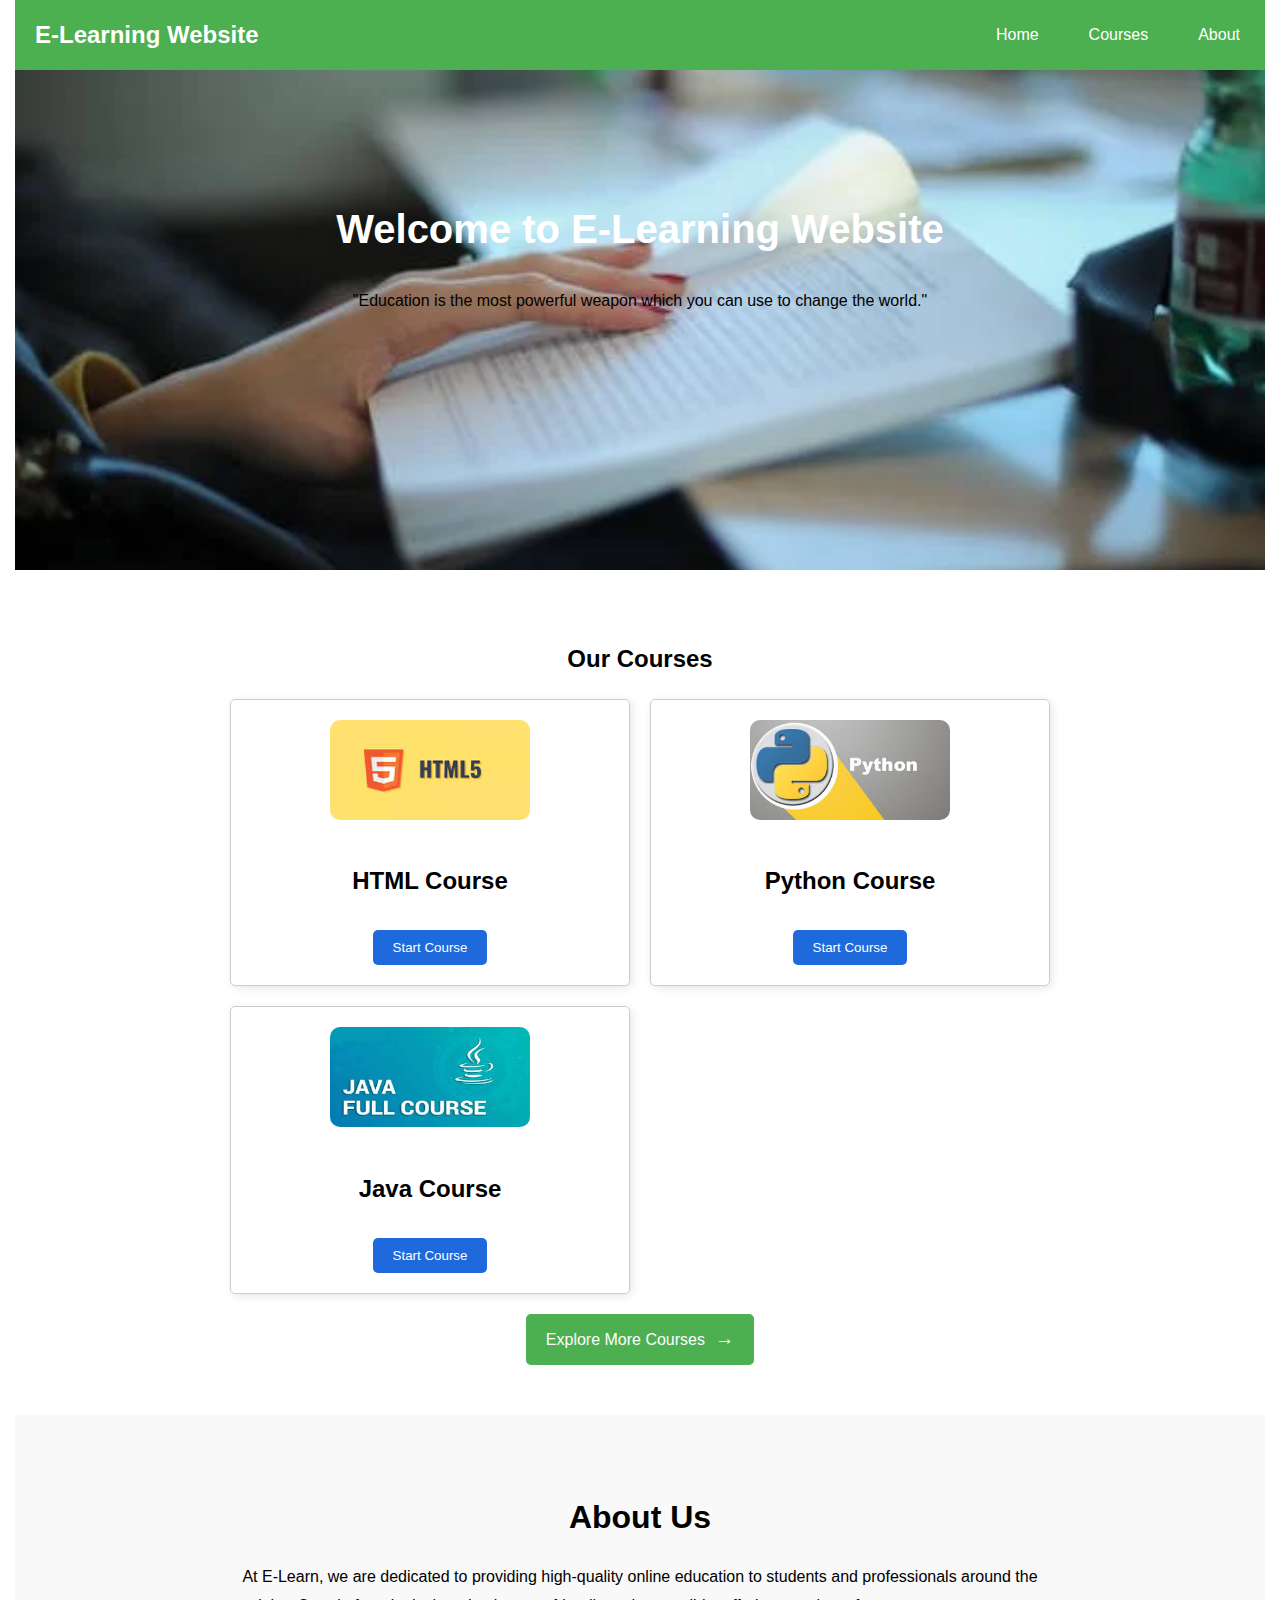
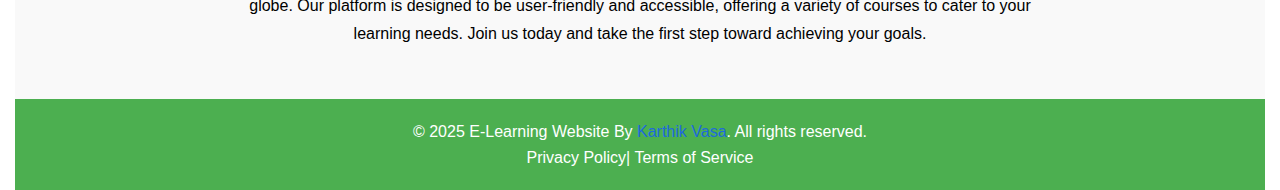
<file: index.html>
<!DOCTYPE html>
<html lang="en">
<head>
    <meta charset="UTF-8">
    <meta name="viewport" content="width=device-width, initial-scale=1.0">
    <title>E-Learning Website</title>
    <style>
        /* Your existing styles */
        body {
            font-family: Arial, sans-serif;
            margin: 0;
            padding: 0;
            line-height: 1.6;
        }

        .container {
            margin: 0 auto;
            padding: 0 15px;
        }

        nav {
            background-color: #4CAF50;
            color: white;
            padding: 1em 0;
            display: flex;
            justify-content: space-between;
            align-items: center;
            flex-wrap: wrap;
            position: relative;
        }

        nav .logo {
            margin-left: 20px;
            font-size: 1.5em;
            font-weight: bold;
        }

        nav ul {
            list-style: none;
            display: flex;
            margin: 0;
            padding: 0;
            flex-wrap: wrap;
        }

        nav ul li {
            margin: 0 15px;
            padding: 0 10px;
        }

        nav ul li a {
            color: white;
            text-decoration: none;
            font-size: 1em;
        }

        nav .hamburger {
            display: none;
            font-size: 2em;
            cursor: pointer;
            padding-right: 20px;
        }

        header {
            text-align: center;
            background: url("./Pictures/home-image.jpeg") no-repeat center center/cover;
            padding: 100px 20px;
            background-size: cover;
            height: 300px;
        }

        header h1 {
            font-size: 2.5em;
            color: white;
        }

        header p {
            font-size: 1em;
            margin-top: 10px;
            color: black;
        }

        section.courses {
            padding: 50px 20px;
            text-align: center;
        }

        .course img {
            width: 100%;
            max-width: 200px;
            height: auto;
            border-radius: 10px;
            margin-bottom: 15px;
        }

        .course button {
            background-color: rgb(30, 106, 220);
            color: white;
            border: none;
            padding: 10px 20px;
            border-radius: 5px;
            cursor: pointer;
            margin-top: 10px;
        }

        .course button:hover {
            background-color: #152b41;
        }

        section.courses .course-container {
            display: grid;
            grid-template-columns: repeat(auto-fit, minmax(250px, 400px));
            gap: 20px;
            margin-top: 20px;
            justify-content: center;
        }
        
        .course-container img{
            height: 100px;
        }

        section.courses .course {
            border: 1px solid #ccc;
            border-radius: 5px;
            padding: 20px;
            box-shadow: 2px 2px 10px rgba(0, 0, 0, 0.1);
        }

        section.courses .course h3 {
            margin: 0 0 10px;
        }

        section.courses .course p {
            margin: 0;
        }

        section.about {
            padding: 50px 20px;
            background-color: #f9f9f9;
            text-align: center;
        }

        section.about h2 {
            font-size: 2em;
            margin-bottom: 20px;
        }

        section.about p {
            font-size: 1em;
            max-width: 800px;
            margin: 0 auto;
            line-height: 1.8;
        }

        .explore-more {
            background-color: #4CAF50;
            color: white;
            border: none;
            padding: 10px 20px;
            border-radius: 5px;
            cursor: pointer;
            margin-top: 20px;
            display: inline-flex;
            align-items: center;
            justify-content: center;
            text-decoration: none;
        }

        .explore-more:hover {
            background-color: #357a38;
        }

        .explore-more .arrow {
            margin-left: 10px;
            font-size: 1.2em;
        }

        /* Footer Style */
        footer {
            background-color: #4CAF50;
            color: white;
            padding: 20px 0;
            text-align: center;
        }

        footer p {
            margin: 0;
            font-size: 1em;
        }

        footer a {
            color: white;
            text-decoration: none;
        }

        footer a:hover {
            text-decoration: underline;
        }

        /* Responsive Design */
        @media (max-width: 768px) {
            header {
                padding: 50px 20px;
                height: auto;
            }
            header h1 {
                font-size: 2em;
            }
            header p {
                font-size: 0.9em;
            }
            nav ul {
                flex-direction: column;
                align-items: flex-start;
                display: none;
                width: 100%;
            }
            nav ul li {
                margin: 5px 0;
                width: 100%;
                text-align: left;
            }
            nav .hamburger {
                display: block;
            }
            nav.active ul {
                display: flex;
            }
        }

        @media (max-width: 480px) {
            nav .logo {
                font-size: 1.2em;
            }
            .explore-more {
                font-size: 0.9em;
                padding: 8px 15px;
            }
        }

    </style>
</head>
<body>
    <div class="container">
        <nav>
            <div class="logo">E-Learning Website</div>
            <div class="hamburger" onclick="toggleMenu()">
                &#9776;
            </div>
            <ul class="nav-links">
                <li><a href="#">Home</a></li>
                <li><a href="#courses">Courses</a></li>
                <li><a href="#about">About</a></li>
            </ul>
        </nav>
    
        <header>
            <h1>Welcome to E-Learning Website</h1>
            <p>"Education is the most powerful weapon which you can use to change the world."</p>
        </header>
    
        <section class="courses" id="courses">
            <h2>Our Courses</h2>
            <div class="course-container">
                <div class="course" data-category="html">
                    <img src="./Pictures/html-1.jpeg" alt="HTML">
                    <h2>HTML Course</h2>
                    <button onclick="openCourse('html')">Start Course</button>
                </div>
                <div class="course" data-category="python">
                    <img src="./Pictures/python.jpeg" alt="Python">
                    <h2>Python Course</h2>
                    <button onclick="openCourse('python')">Start Course</button>
                </div>
                <div class="course" data-category="java">
                    <img src="./Pictures/java.jpeg" alt="Java">
                    <h2>Java Course</h2>
                    <button onclick="openCourse('java')">Start Course</button>
                </div>
            </div>
            <a href="courses.html" class="explore-more">Explore More Courses <span class="arrow">&#8594;</span></a>
        </section>
    
        <section class="about" id="about">
            <h2>About Us</h2>
            <p>At E-Learn, we are dedicated to providing high-quality online education to students and professionals around the globe. Our platform is designed to be user-friendly and accessible, offering a variety of courses to cater to your learning needs. Join us today and take the first step toward achieving your goals.</p>
        </section>

        <!-- Footer Section -->
        <footer>
            <p>&copy; 2025 E-Learning Website By <span style="color:rgb(30, 106, 220)">Karthik Vasa</span>. All rights reserved.</p>
            <p>Privacy Policy| Terms of Service</p>
        </footer>
    </div>

    <script>
        function toggleMenu() {
            const nav = document.querySelector('nav');
            nav.classList.toggle('active');
        }
        function openCourse(courseName) {
            const coursePages = {
                html: 'html-course.html',
                python: 'python-course.html',
                java: 'java-course.html',
                'machine-learning': 'ml-course.html',
            };

            const coursePage = coursePages[courseName];
            if (coursePage) {
                window.location.href = coursePage;
            } else {
                alert('Course not found!');
            }
        }
    </script>
</body>
</html>
</file>
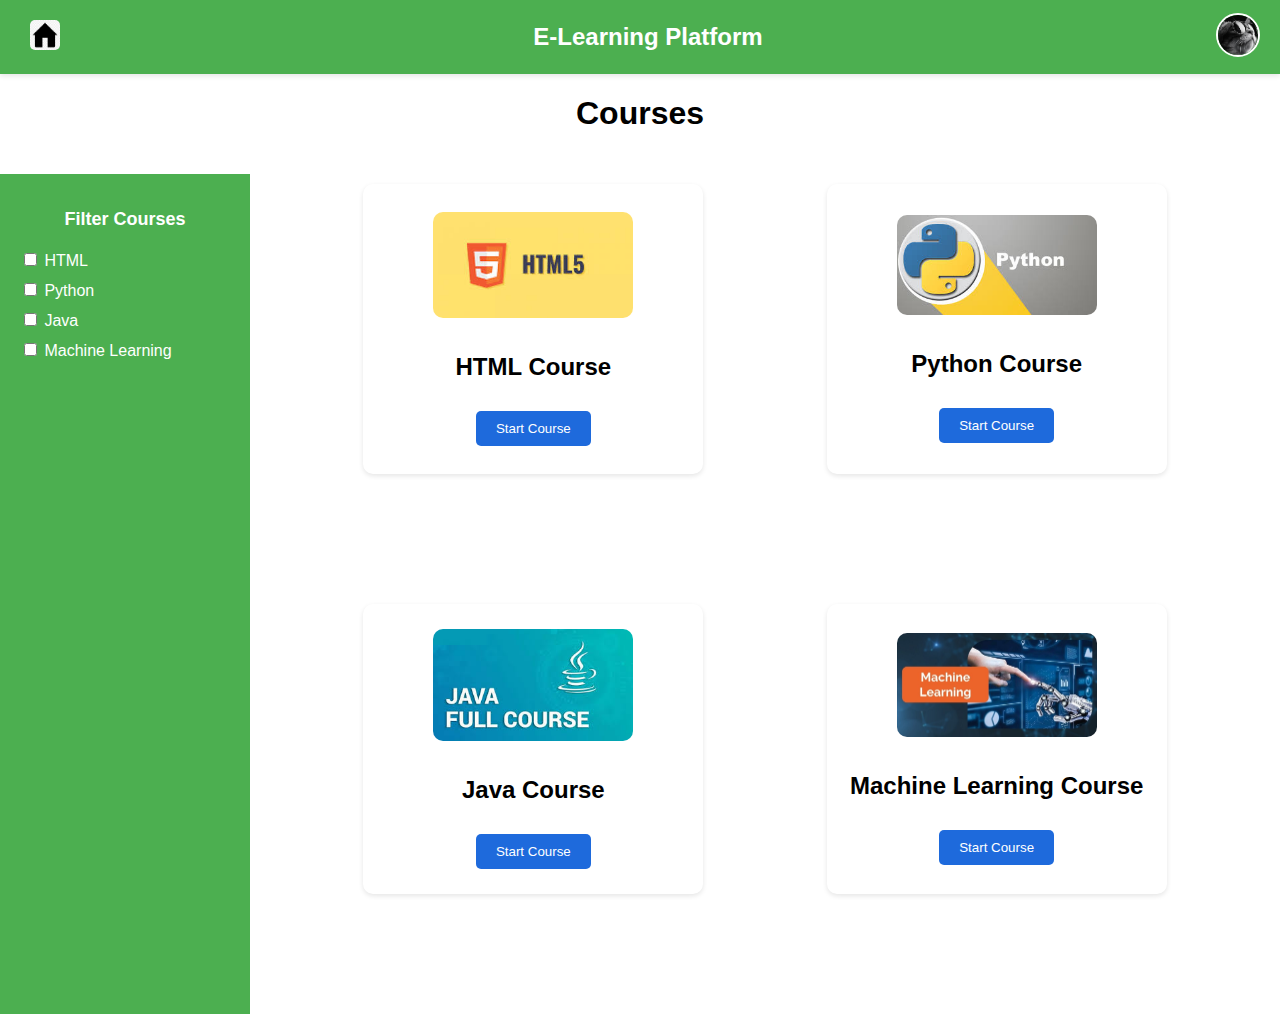
<file: courses.html>
<!DOCTYPE html>
<html lang="en">
<head>
    <meta charset="UTF-8">
    <meta name="viewport" content="width=device-width, initial-scale=1.0">
    <title>E-Learning Website</title>
    <style>
        body {
            font-family: Arial, sans-serif;
            background-color: white;
            margin: 0;
            padding: 0;
            color: black;
            display: flex;
            flex-direction: column;
        }

        .navbar {
            display: flex;
            justify-content: space-between;
            align-items: center;
            background-color:  #4CAF50;
            padding: 10px 20px;
            color: white;
            box-shadow: 0 2px 5px rgba(0, 0, 0, 0.1);
        }

        .navbar h1 {
            margin: 0;
            font-size: 1.5rem;
        }

        .home-icon {
            width: 30px;
            height: 30px;
            cursor: pointer;
            margin-right: 10px;
            border-radius: 30%;
            padding: 10px 10px;
        }


        .profile img {
            width: 40px;
            height: 40px;
            border-radius: 50%;
            border: 2px solid white;
        }

        .dropdown {
            position: absolute;
            top: 50px;
            right: 0;
            background-color: white;
            box-shadow: 0 2px 5px rgba(0, 0, 0, 0.2);
            border-radius: 8px;
            display: none;
            z-index: 10;
            width: 200px;
            color: black;
        }

        .dropdown.active {
            display: block;
        }

        .dropdown p {
            margin: 10px;
            padding: 5px 10px;
            border-bottom: 1px solid #f0f0f0;
        }

        .dropdown p:last-child {
            border-bottom: none;
        }

        .main-content {
            display: flex;
            flex: 1;
            margin-top: 20px;
        }

        .sidebar {
            width: 250px;
            background-color:  #4CAF50;
            color: white;
            padding: 20px;
            box-sizing: border-box;
            height: calc(100vh - 60px);
            position: sticky;
            top: 60px;
            overflow-y: auto;
        }

        .sidebar h2 {
            margin-bottom: 20px;
            font-size: 18px;
            text-align: center;
        }

        .sidebar label {
            display: block;
            margin-bottom: 10px;
            cursor: pointer;
        }

        .container {
            flex: 1;
            background-color: white;
            display: flex;
            flex-wrap: wrap;
            gap: 20px;
            justify-content: space-evenly;
            padding: 10px;
        }

        .card {
        width: 300px; /* Fixed width */
        height: 250px; /* Fixed height */
        background-color: white;
        border-radius: 10px;
        display: flex;
        flex-direction: column;
        justify-content: center;
        align-items: center;
        color: black;
        padding: 20px;
        text-align: center;
        box-shadow: 0 2px 5px rgba(0, 0, 0, 0.1);
        transition: transform 0.2s;
    }

    .card img {
        width: 80%; /* Scales within the card dimensions */
        max-width: 200px;
        height: auto;
        border-radius: 10px;
        margin-bottom: 15px;
    }

        .card button {
            background-color: rgb(30, 106, 220);
            color: white;
            border: none;
            padding: 10px 20px;
            border-radius: 5px;
            cursor: pointer;
            margin-top: 10px;
        }

        

        .card:hover {
            transform: scale(1.05);
            background-color: #152b41;
            color: white;
        }

        @media (max-width: 768px) {
            .main-content {
                flex-direction: column;
            }

            .sidebar {
                width: 100%;
                height: auto;
                position: relative;
                top: 0;
            }

            .container {
                justify-content: center;
            }

            .card {
                flex: 1 1 100%;
                max-width: 100%;
            }
        }
    </style>
</head>
<body>
    <!-- Navbar -->
    <div class="navbar">
        <div onclick="window.location.href='index.html'">
            <img class="home-icon" src="./Pictures/home.png" alt="Home Icon">
        </div>
        <h1>E-Learning Platform</h1>
        <div class="profile" onclick="toggleDropdown()">
            <img src="./Pictures/profile.jpeg" alt="Profile Picture">
            <div class="dropdown" id="profileDropdown">
                <p>Name: Naga Karthik</p>
                <p>Email: karthik12@gmail.com</p>
            </div>
        </div>
    </div>
    <div><h1 align="center">Courses</h1></div>
    <!-- Main Content -->
    <div class="main-content">
        <!-- Sidebar -->
        <div class="sidebar">
            <h2>Filter Courses</h2>
            <label><input type="checkbox" class="filter-checkbox" value="html"> HTML</label>
            <label><input type="checkbox" class="filter-checkbox" value="python"> Python</label>
            <label><input type="checkbox" class="filter-checkbox" value="java"> Java</label>
            <label><input type="checkbox" class="filter-checkbox" value="machine-learning"> Machine Learning</label>
        </div>
        
        <!-- Cards -->
        <div class="container">
            
            <div class="card" data-category="html">
                <img src="./Pictures/html-1.jpeg" alt="HTML">
                <h2>HTML Course</h2>
                <button onclick="openCourse('html')">Start Course</button>
            </div>
            <div class="card" data-category="python">
                <img src="./Pictures/python.jpeg" alt="Python">
                <h2>Python Course</h2>
                <button onclick="openCourse('python')">Start Course</button>
            </div>
            <div class="card" data-category="java">
                <img src="./Pictures/java.jpeg" alt="Java">
                <h2>Java Course</h2>
                <button onclick="openCourse('java')">Start Course</button>
            </div>
            <div class="card" data-category="machine-learning">
                <img src="./Pictures/MachineLearning.jpg" alt="Machine Learning">
                <h2>Machine Learning Course</h2>
                <button onclick="openCourse('machine-learning')">Start Course</button>
            </div>
        </div>
    </div>

    <script>
        function toggleDropdown() {
            const dropdown = document.getElementById('profileDropdown');
            dropdown.classList.toggle('active');
        }

        // Close dropdown when clicking outside
        window.onclick = function(event) {
            if (!event.target.matches('.profile img')) {
                const dropdown = document.getElementById('profileDropdown');
                if (dropdown.classList.contains('active')) {
                    dropdown.classList.remove('active');
                }
            }
        };

        // Open course page based on button click
        function openCourse(courseName) {
            const coursePages = {
                html: 'html-course.html',
                python: 'python-course.html',
                java: 'java-course.html',
                'machine-learning': 'ml-course.html',
            };

            const coursePage = coursePages[courseName];
            if (coursePage) {
                window.location.href = coursePage;
            } else {
                alert('Course not found!');
            }
        }

        // Filter courses based on checkboxes
        document.querySelectorAll('.filter-checkbox').forEach(checkbox => {
            checkbox.addEventListener('change', () => {
                const selectedCategories = Array.from(
                    document.querySelectorAll('.filter-checkbox:checked')
                ).map(cb => cb.value);

                document.querySelectorAll('.card').forEach(card => {
                    const category = card.getAttribute('data-category');
                    card.style.display = selectedCategories.length === 0 || selectedCategories.includes(category) ? 'block' : 'none';
                });
            });
        });
    </script>
</body>
</html>
</file>
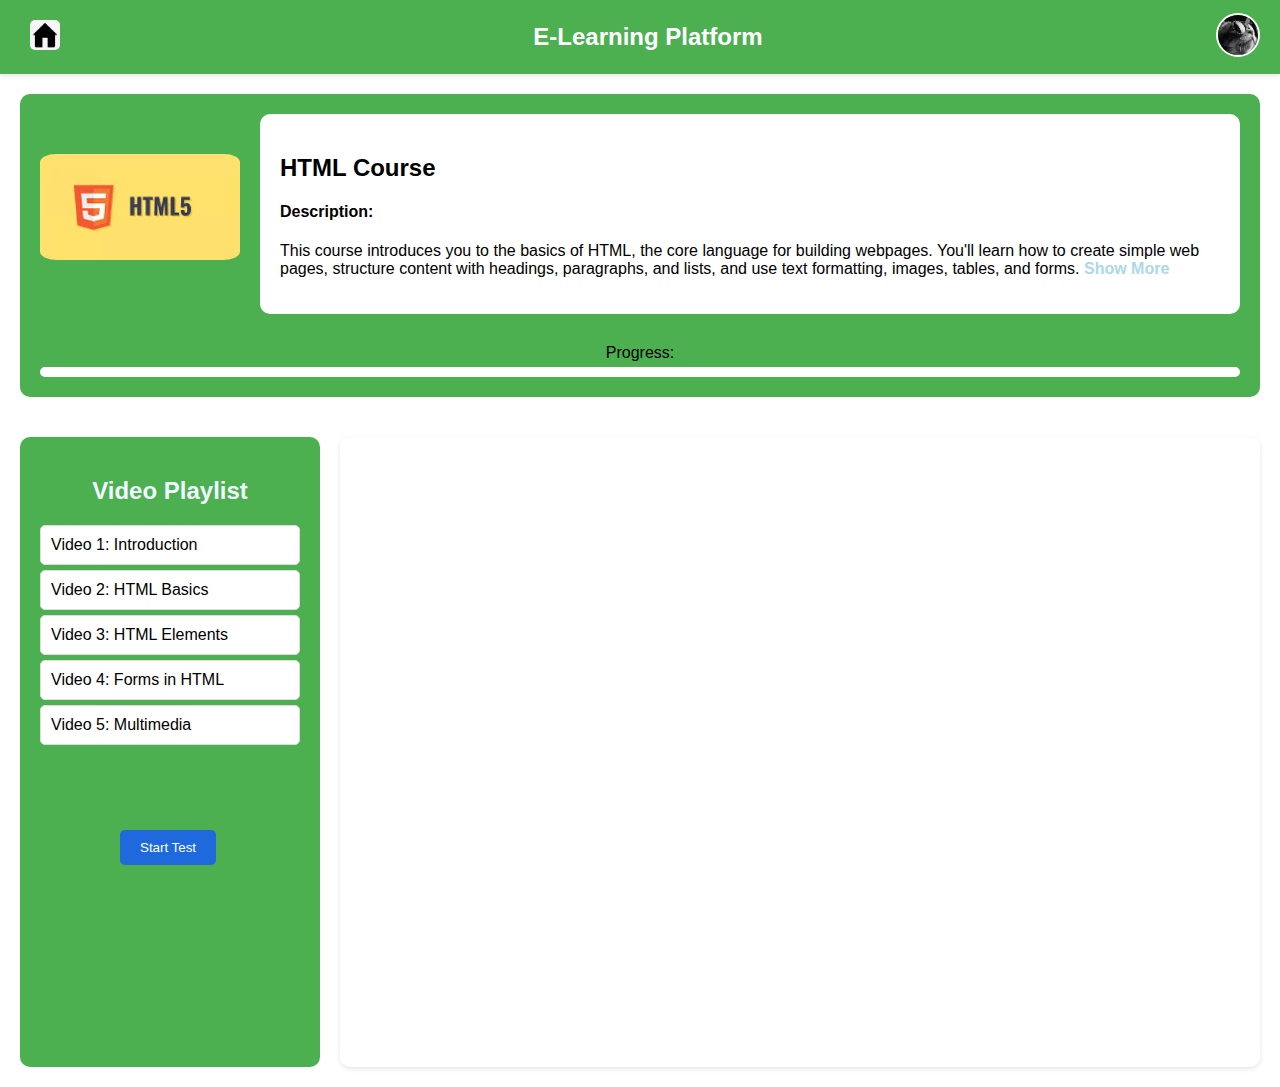
<file: html-course.html>
<!DOCTYPE html>
<html lang="en">
<head>
    <meta charset="UTF-8">
    <meta name="viewport" content="width=device-width, initial-scale=1.0">
    <title>HTML Course</title>
    <link rel="stylesheet" href="course-style.css">
</head>
<body>
    <!-- Navbar -->
    <div class="navbar">
        <div onclick="window.location.href='index.html'">
            <img class="home-icon" src="./Pictures/home.png" alt="Home Icon">
        </div>
        <h1>E-Learning Platform</h1>
        <div class="profile" onclick="toggleDropdown()">
            <img src="./Pictures/profile.jpeg" alt="Profile Picture">
            <div class="dropdown" id="profileDropdown">
                <p>Name: Naga Karthik</p>
                <p>Email: karthik12@gmail.com</p>
            </div>
        </div>
    </div>

    <!-- Header -->
    <div class="header">
        <img src="./Pictures/html-1.jpeg" alt="HTML">
        <div class="he-part">
            <h2>HTML Course</h2>
            <h4>Description:</h4>
            <p id="description">
                This course introduces you to the basics of HTML, the core language for building webpages. You'll learn how to create simple web pages, structure content with headings, paragraphs, and lists, and use text formatting, images, tables, and forms. 
                <span id="extra-text" style="display: none;">
                    The course also covers creating hyperlinks, embedding multimedia, and implementing basic responsive design for mobile-friendly websites. By the end, you'll have the skills to create well-structured, functional websites from scratch.
                </span>
                <span class="toggle-text" onclick="toggleText()">Show More</span>
            </p>
        </div>
        <div class="progress-container">
            <span>Progress:</span>
            <div class="progress-bar">
                <span id="progressBar"></span>
            </div>
        </div>
    </div>

    <!-- Main Content -->
    <div class="main-content">
        <!-- Sidebar -->
        <div class="sidebar">
            <h2>Video Playlist</h2>
            <div class="video-item" onclick="loadVideo('https://www.youtube.com/embed/it1rTvBcfRg?si=7tU5V0OHx6eIKpPs', 1)">
                Video 1: Introduction <span id="status1"></span>
            </div>
            <div class="video-item" onclick="loadVideo('https://www.youtube.com/embed/BzYMFd-lQL4?si=HV8C6Oa_J8szQo3B', 2)">
                Video 2: HTML Basics <span id="status2"></span>
            </div>
            <div class="video-item" onclick="loadVideo('https://www.youtube.com/embed/vIoO52MdZFE?si=4y19QarsNnSM9Zh4', 3)">
                Video 3: HTML Elements <span id="status3"></span>
            </div>
            <div class="video-item" onclick="loadVideo('https://www.youtube.com/embed/VLeERv_dR6Q?si=x1fNEVEtrlCSlzgn', 4)">
                Video 4: Forms in HTML <span id="status4"></span>
            </div>
            <div class="video-item" onclick="loadVideo('https://www.youtube.com/embed/tX1h0K_SBTI?si=u26gEdzxoGy3TJdr', 5)">
                Video 5: Multimedia <span id="status5"></span>
            </div>
            <button onclick="window.open('html-test.html', '_blank')">Start Test</button>
        </div>

        <!-- Video Player -->
        <div class="content">
            <iframe id="videoPlayer" src="https://www.youtube.com/embed/it1rTvBcfRg?si=7tU5V0OHx6eIKpPs" allowfullscreen></iframe>
        </div>
    </div>

    <script src="course-script.js"></script>
    
    
    
    
</body>
</html>
</file>
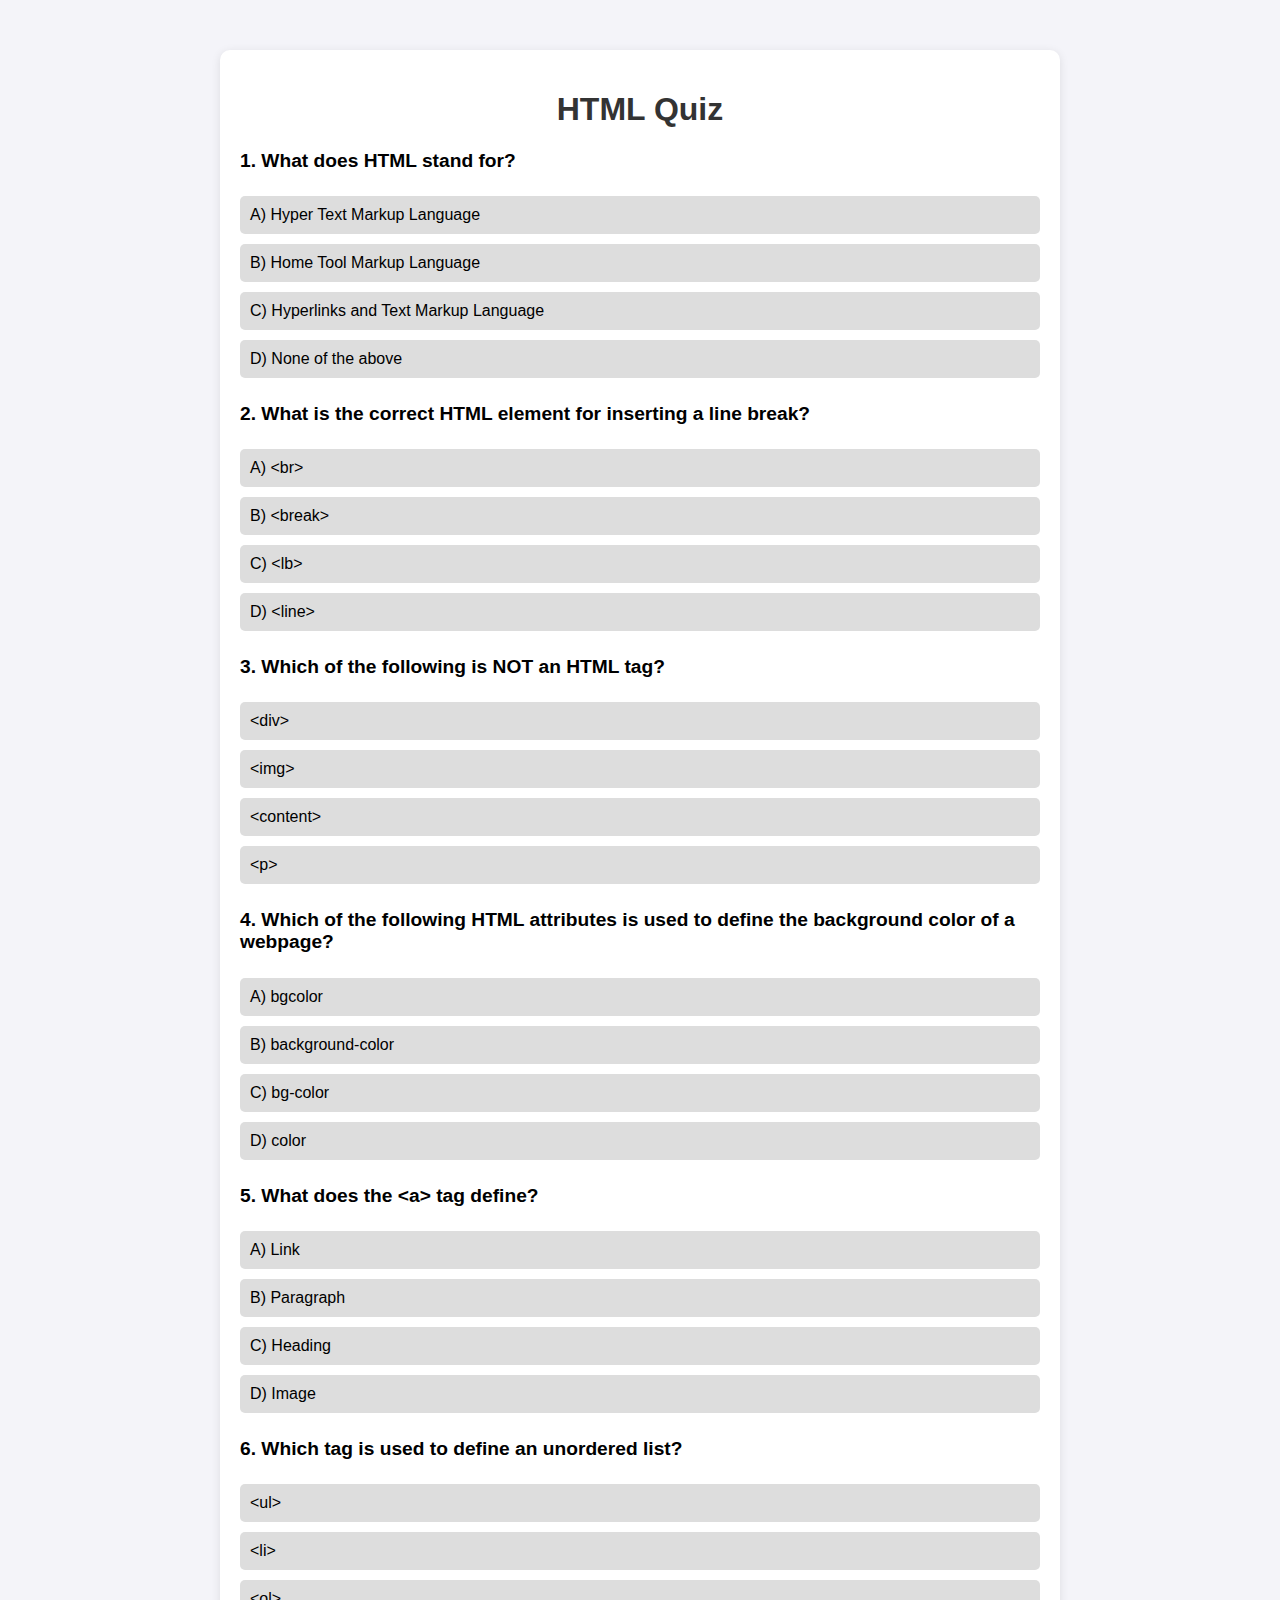
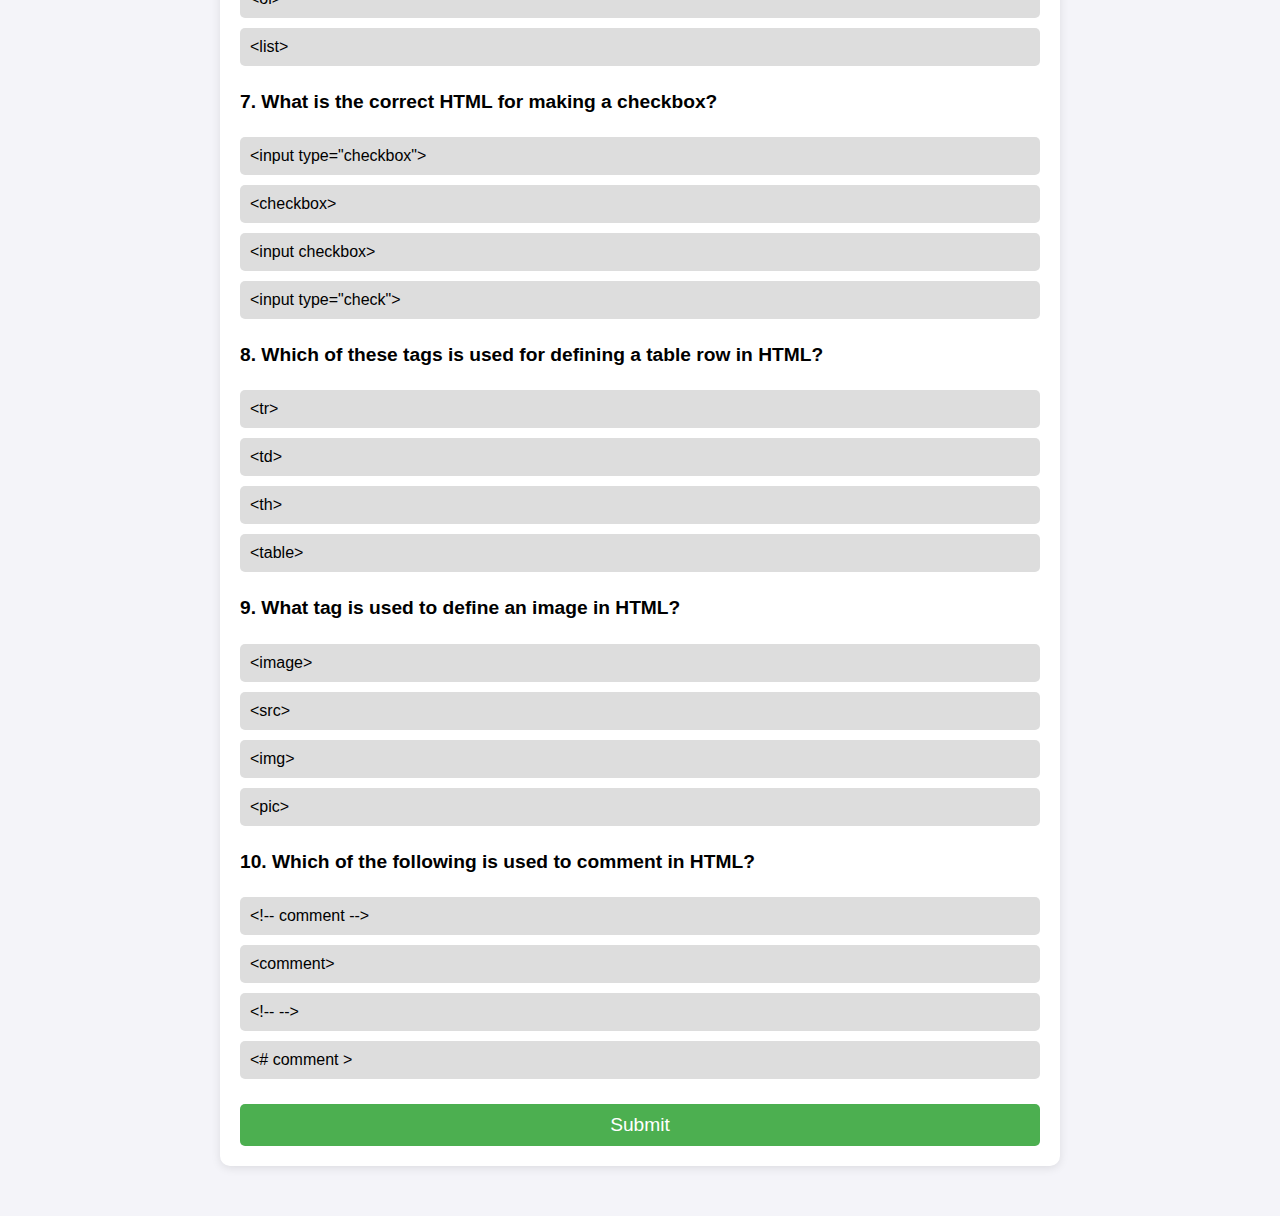
<file: html-test.html>
<!DOCTYPE html>
<html lang="en">
<head>
    <meta charset="UTF-8">
    <meta name="viewport" content="width=device-width, initial-scale=1.0">
    <title>HTML Quiz</title>
    <style>
        body {
            font-family: Arial, sans-serif;
            margin: 0;
            padding: 0;
            background-color: #f4f4f9;
        }

        .container {
            max-width: 800px;
            margin: 50px auto;
            background-color: white;
            padding: 20px;
            border-radius: 10px;
            box-shadow: 0 2px 10px rgba(0, 0, 0, 0.1);
        }

        h1 {
            text-align: center;
            color: #333;
        }

        .question {
            margin-bottom: 20px;
        }

        .question p {
            font-size: 1.2rem;
            font-weight: bold;
        }

        .options {
            margin: 10px 0;
        }

        .option {
            background-color: #ddd;
            border: none;
            padding: 10px;
            margin: 5px 0;
            width: 100%;
            cursor: pointer;
            border-radius: 5px;
            text-align: left;
            font-size: 1rem;
        }

        .option:hover {
            background-color: #ccc;
        }

        .option.selected {
            background-color: #4CAF50;
            color: white;
        }

        .option.correct {
            background-color: #28a745;
            color: white;
        }

        .option.incorrect {
            background-color: #dc3545;
            color: white;
        }

        .btn-submit {
            width: 100%;
            padding: 10px;
            font-size: 1.2rem;
            background-color: #4CAF50;
            color: white;
            border: none;
            border-radius: 5px;
            cursor: pointer;
        }

        .btn-submit:hover {
            background-color: #45a049;
        }

        .result {
            display: none;
            text-align: center;
            margin-top: 30px;
            font-size: 1.5rem;
        }

        .error {
            color: red;
            font-size: 1.2rem;
            text-align: center;
            display: none;
        }
    </style>
</head>
<body>

    <div class="container">
        <h1>HTML Quiz</h1>
        <form id="quizForm">
            
            
            <!-- Question 1 -->
            <div class="question">
                <p>1. What does HTML stand for?</p>
                <div class="options">
                    <button type="button" class="option" data-answer="A">A) Hyper Text Markup Language</button>
                    <button type="button" class="option" data-answer="B">B) Home Tool Markup Language</button>
                    <button type="button" class="option" data-answer="C">C) Hyperlinks and Text Markup Language</button>
                    <button type="button" class="option" data-answer="D">D) None of the above</button>
                </div>
            </div>

            <!-- Question 2 -->
            <div class="question">
                <p>2. What is the correct HTML element for inserting a line break?</p>
                <div class="options">
                    <button type="button" class="option" data-answer="A">A) &lt;br&gt;</button>
                    <button type="button" class="option" data-answer="B">B) &lt;break&gt;</button>
                    <button type="button" class="option" data-answer="C">C) &lt;lb&gt;</button>
                    <button type="button" class="option" data-answer="D">D) &lt;line&gt;</button>
                </div>
            </div>

            <!-- Question 3 -->
            <div class="question">
                <p>3. Which of the following is NOT an HTML tag?</p>
                <div class="options">
                    <button type="button" class="option" data-answer="A">&lt;div&gt;</button>
                    <button type="button" class="option" data-answer="B">&lt;img&gt;</button>
                    <button type="button" class="option" data-answer="C">&lt;content&gt;</button>
                    <button type="button" class="option" data-answer="D">&lt;p&gt;</button>
                </div>
            </div>

            <!-- Question 4 -->
            <div class="question">
                <p>4. Which of the following HTML attributes is used to define the background color of a webpage?</p>
                <div class="options">
                    <button type="button" class="option" data-answer="A">A) bgcolor</button>
                    <button type="button" class="option" data-answer="B">B) background-color</button>
                    <button type="button" class="option" data-answer="C">C) bg-color</button>
                    <button type="button" class="option" data-answer="D">D) color</button>
                </div>
            </div>

            <!-- Question 5 -->
            <div class="question">
                <p>5. What does the &lt;a&gt; tag define?</p>
                <div class="options">
                    <button type="button" class="option" data-answer="A">A) Link</button>
                    <button type="button" class="option" data-answer="B">B) Paragraph</button>
                    <button type="button" class="option" data-answer="C">C) Heading</button>
                    <button type="button" class="option" data-answer="D">D) Image</button>
                </div>
            </div>

            <!-- Question 6 -->
            <div class="question">
                <p>6. Which tag is used to define an unordered list?</p>
                <div class="options">
                    <button type="button" class="option" data-answer="A">&lt;ul&gt;</button>
                    <button type="button" class="option" data-answer="B">&lt;li&gt;</button>
                    <button type="button" class="option" data-answer="C">&lt;ol&gt;</button>
                    <button type="button" class="option" data-answer="D">&lt;list&gt;</button>
                </div>
            </div>

            <!-- Question 7 -->
            <div class="question">
                <p>7. What is the correct HTML for making a checkbox?</p>
                <div class="options">
                    <button type="button" class="option" data-answer="A">&lt;input type="checkbox"&gt;</button>
                    <button type="button" class="option" data-answer="B">&lt;checkbox&gt;</button>
                    <button type="button" class="option" data-answer="C">&lt;input checkbox&gt;</button>
                    <button type="button" class="option" data-answer="D">&lt;input type="check"&gt;</button>
                </div>
            </div>

            <!-- Question 8 -->
            <div class="question">
                <p>8. Which of these tags is used for defining a table row in HTML?</p>
                <div class="options">
                    <button type="button" class="option" data-answer="A">&lt;tr&gt;</button>
                    <button type="button" class="option" data-answer="B">&lt;td&gt;</button>
                    <button type="button" class="option" data-answer="C">&lt;th&gt;</button>
                    <button type="button" class="option" data-answer="D">&lt;table&gt;</button>
                </div>
            </div>

            <!-- Question 9 -->
            <div class="question">
                <p>9. What tag is used to define an image in HTML?</p>
                <div class="options">
                    <button type="button" class="option" data-answer="A">&lt;image&gt;</button>
                    <button type="button" class="option" data-answer="B">&lt;src&gt;</button>
                    <button type="button" class="option" data-answer="C">&lt;img&gt;</button>
                    <button type="button" class="option" data-answer="D">&lt;pic&gt;</button>
                </div>
            </div>

            <!-- Question 10 -->
            <div class="question">
                <p>10. Which of the following is used to comment in HTML?</p>
                <div class="options">
                    <button type="button" class="option" data-answer="A">&lt;!-- comment --&gt;</button>
                    <button type="button" class="option" data-answer="B">&lt;comment&gt;</button>
                    <button type="button" class="option" data-answer="C">&lt;!-- --&gt;</button>
                    <button type="button" class="option" data-answer="D">&lt;# comment &gt;</button>
                </div>
            </div>
            <div class="error" id="errorMessage">Please answer all questions before submitting!</div>
            <!-- Submit Button -->
            <button type="button" class="btn-submit" onclick="submitQuiz()">Submit</button>
        </form>

        <div class="result" id="result">
            <p>Your score is: <span id="score">0</span>/10</p>
        </div>
    </div>

    <script>
        const answers = {
            1: "A", 2: "A", 3: "C", 4: "A", 5: "A",
            6: "A", 7: "A", 8: "A", 9: "C", 10: "A"
        };

        let userAnswers = {};

        // Highlight selected option
        document.querySelectorAll('.option').forEach(button => {
            button.addEventListener('click', function () {
                let parent = button.closest('.options');
                parent.querySelectorAll('.option').forEach(opt => opt.classList.remove('selected'));
                button.classList.add('selected');
                let questionNumber = parent.parentNode.querySelector('p').innerText.split('.')[0];
                userAnswers[questionNumber] = button.getAttribute('data-answer');
            });
        });

        // Submit the quiz
        function submitQuiz() {
            // Check if all questions are answered
            for (let i = 1; i <= 10; i++) {
                if (!userAnswers[i]) {
                    document.getElementById('errorMessage').style.display = 'block';
                    return;
                }
            }

            // Hide error message if all questions are answered
            document.getElementById('errorMessage').style.display = 'none';

            let score = 0;
            document.querySelectorAll('.question').forEach((question, index) => {
                let questionNumber = index + 1;
                let correctAnswer = answers[questionNumber];
                let selectedOption = userAnswers[questionNumber];
                
                let options = question.querySelectorAll('.option');
                options.forEach(option => {
                    option.classList.remove('correct', 'incorrect');
                    if (option.classList.contains('selected')) {
                        if (option.getAttribute('data-answer') === correctAnswer) {
                            option.classList.add('correct');
                            score++;
                        } else {
                            option.classList.add('incorrect');
                        }
                    } else if (option.getAttribute('data-answer') === correctAnswer) {
                        option.classList.add('correct');
                    }
                });
            });

            // Show result
            document.getElementById('result').style.display = 'block';
            document.getElementById('score').textContent = score;
        }
    </script>

</body>
</html>
</file>
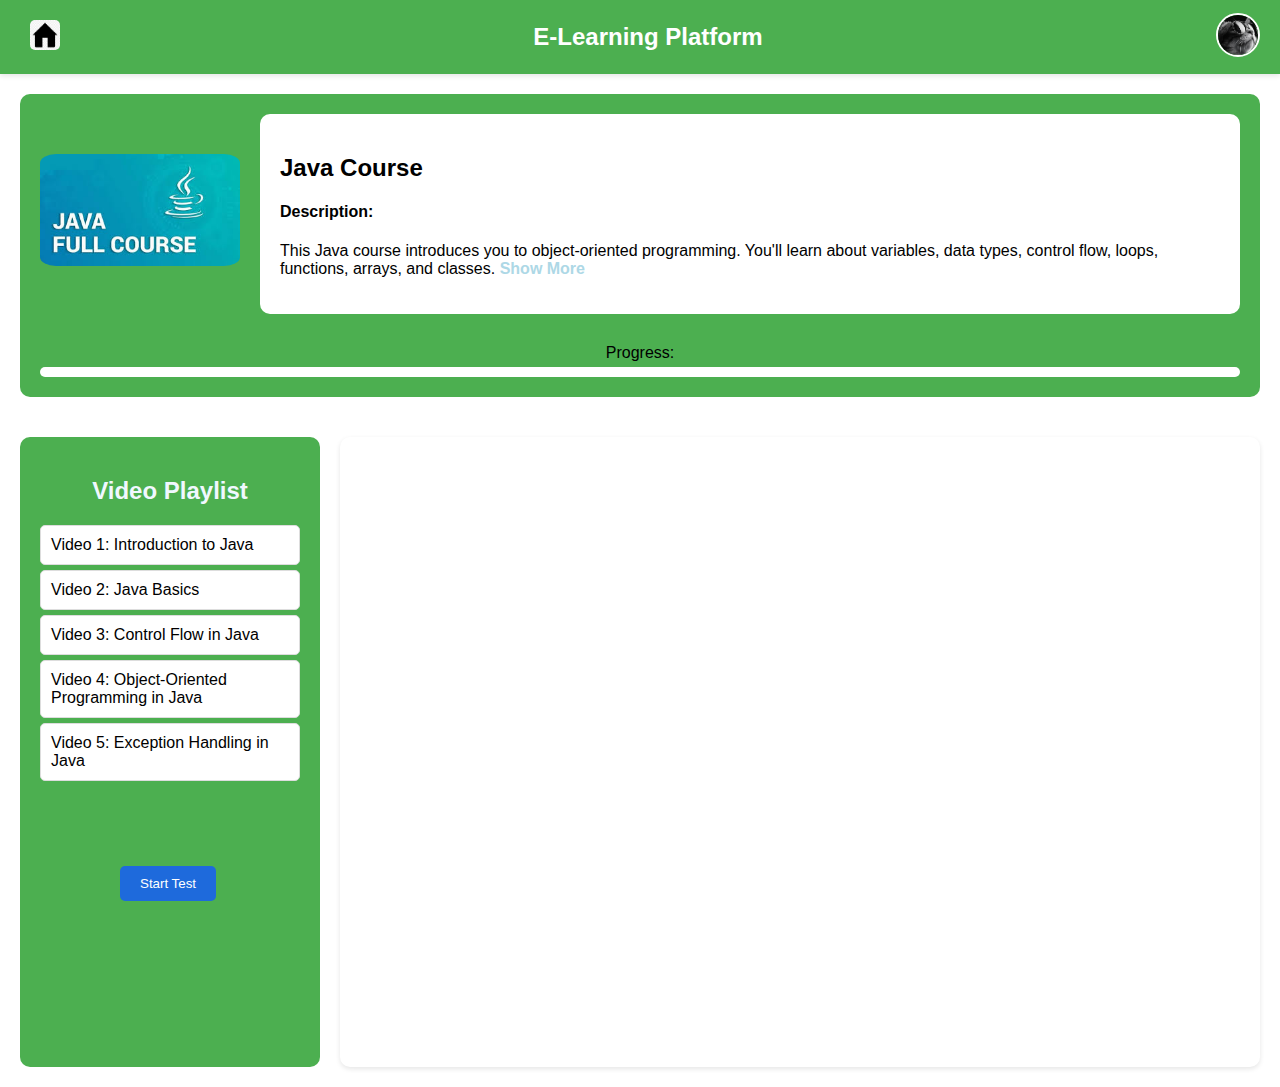
<file: java-course.html>
<!DOCTYPE html>
<html lang="en">
<head>
    <meta charset="UTF-8">
    <meta name="viewport" content="width=device-width, initial-scale=1.0">
    <title>Java Course</title>
    <link rel="stylesheet" href="course-style.css">
</head>
<body>
    <!-- Navbar -->
    <div class="navbar">
        <div onclick="window.location.href='index.html'">
            <img class="home-icon" src="./Pictures/home.png" alt="Home Icon">
        </div>
        <h1>E-Learning Platform</h1>
        <div class="profile" onclick="toggleDropdown()">
            <img src="./Pictures/profile.jpeg" alt="Profile Picture">
            <div class="dropdown" id="profileDropdown">
                <p>Name: Naga Karthik</p>
                <p>Email: karthik12@gmail.com</p>
            </div>
        </div>
    </div>

    <!-- Header -->
    <div class="header">
        <img src="./Pictures/java.jpeg" alt="Java">
        <div class="he-part">
            <h2>Java Course</h2>
            <h4>Description:</h4>
            <p id="description">
                This Java course introduces you to object-oriented programming. You'll learn about variables, data types, control flow, loops, functions, arrays, and classes. 
                <span id="extra-text" style="display: none;">
                    The course also covers advanced concepts such as inheritance, polymorphism, interfaces, exception handling, and collections. By the end of this course, you'll be ready to build console-based Java applications and understand the fundamentals of Java development.
                </span>
                <span class="toggle-text" onclick="toggleText()">Show More</span>
            </p>
        </div>
        <div class="progress-container">
            <span>Progress:</span>
            <div class="progress-bar">
                <span id="progressBar"></span>
            </div>
        </div>
    </div>

    <!-- Main Content -->
    <div class="main-content">
        <!-- Sidebar -->
        <div class="sidebar">
            <h2>Video Playlist</h2>
            <div class="video-item" onclick="loadVideo('https://www.youtube.com/embed/mG4NLNZ37y4?si=18IrhJ8ITGhW_UEJ', 1)">
                Video 1: Introduction to Java <span id="status1"></span>
            </div>
            <div class="video-item" onclick="loadVideo('https://www.youtube.com/embed/GdzRzWymT4c?si=CpDf79ZrZvGUlMCZ', 2)">
                Video 2: Java Basics <span id="status2"></span>
            </div>
            <div class="video-item" onclick="loadVideo('https://www.youtube.com/embed/emTgM58TLSw?si=Fp9DGePjHxFANQJm', 3)">
                Video 3: Control Flow in Java <span id="status3"></span>
            </div>
            <div class="video-item" onclick="loadVideo('https://www.youtube.com/embed/bSrm9RXwBaI?si=b-zYQeKZI8dRXQG0', 4)">
                Video 4: Object-Oriented Programming in Java <span id="status4"></span>
            </div>
            <div class="video-item" onclick="loadVideo('https://www.youtube.com/embed/5r_ERSm7NKE?si=QpMpvKLULbWp99ic', 5)">
                Video 5: Exception Handling in Java <span id="status5"></span>
            </div>
            <button onclick="window.open('java-test.html', '_blank')">Start Test</button>
        </div>

        <!-- Video Player -->
        <div class="content">
            <iframe id="videoPlayer" src="https://www.youtube.com/embed/mG4NLNZ37y4?si=18IrhJ8ITGhW_UEJ" allowfullscreen></iframe>
        </div>
    </div>

    <script src="course-script.js"></script>
</body>
</html>
</file>
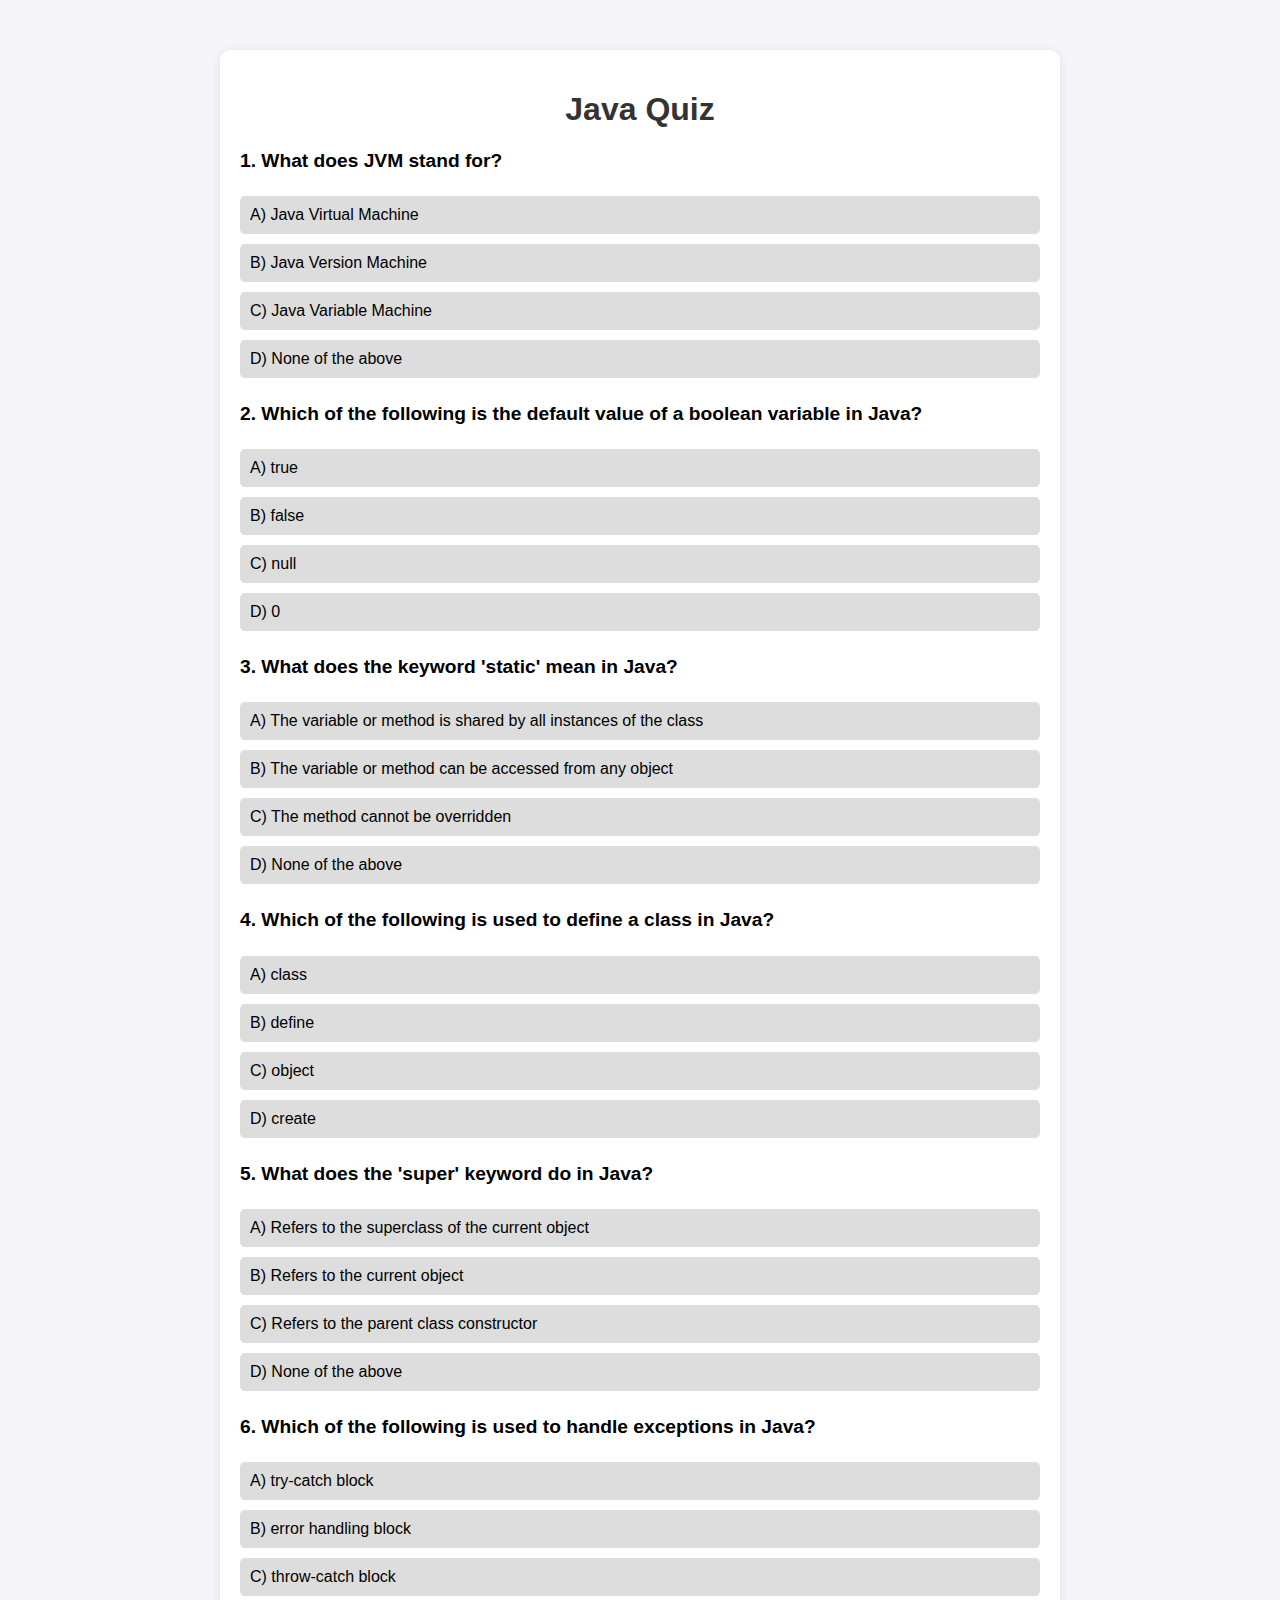
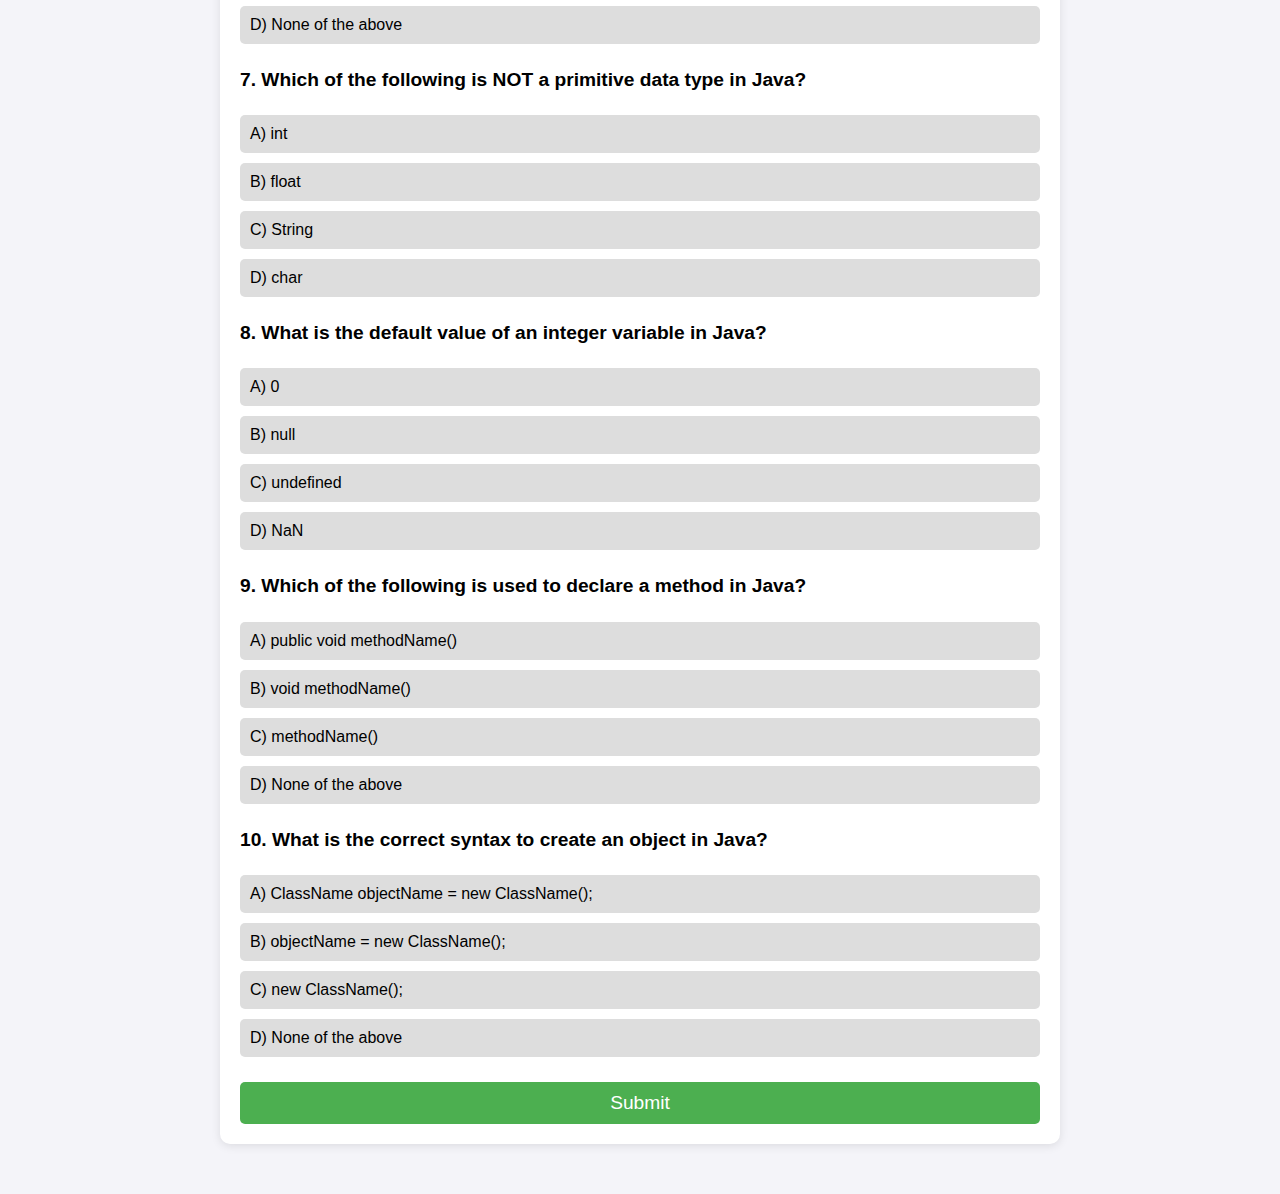
<file: java-test.html>
<!DOCTYPE html>
<html lang="en">
<head>
    <meta charset="UTF-8">
    <meta name="viewport" content="width=device-width, initial-scale=1.0">
    <title>Java Quiz</title>
    <style>
        body {
            font-family: Arial, sans-serif;
            margin: 0;
            padding: 0;
            background-color: #f4f4f9;
        }

        .container {
            max-width: 800px;
            margin: 50px auto;
            background-color: white;
            padding: 20px;
            border-radius: 10px;
            box-shadow: 0 2px 10px rgba(0, 0, 0, 0.1);
        }

        h1 {
            text-align: center;
            color: #333;
        }

        .question {
            margin-bottom: 20px;
        }

        .question p {
            font-size: 1.2rem;
            font-weight: bold;
        }

        .options {
            margin: 10px 0;
        }

        .option {
            background-color: #ddd;
            border: none;
            padding: 10px;
            margin: 5px 0;
            width: 100%;
            cursor: pointer;
            border-radius: 5px;
            text-align: left;
            font-size: 1rem;
        }

        .option:hover {
            background-color: #ccc;
        }

        .option.selected {
            background-color: #4CAF50;
            color: white;
        }

        .option.correct {
            background-color: #28a745;
            color: white;
        }

        .option.incorrect {
            background-color: #dc3545;
            color: white;
        }

        .btn-submit {
            width: 100%;
            padding: 10px;
            font-size: 1.2rem;
            background-color: #4CAF50;
            color: white;
            border: none;
            border-radius: 5px;
            cursor: pointer;
        }

        .btn-submit:hover {
            background-color: #45a049;
        }

        .result {
            display: none;
            text-align: center;
            margin-top: 30px;
            font-size: 1.5rem;
        }

        .error {
            color: red;
            font-size: 1.2rem;
            text-align: center;
            display: none;
        }
    </style>
</head>
<body>

    <div class="container">
        <h1>Java Quiz</h1>
        <form id="quizForm">
            
            <!-- Question 1 -->
            <div class="question">
                <p>1. What does JVM stand for?</p>
                <div class="options">
                    <button type="button" class="option" data-answer="A">A) Java Virtual Machine</button>
                    <button type="button" class="option" data-answer="B">B) Java Version Machine</button>
                    <button type="button" class="option" data-answer="C">C) Java Variable Machine</button>
                    <button type="button" class="option" data-answer="D">D) None of the above</button>
                </div>
            </div>

            <!-- Question 2 -->
            <div class="question">
                <p>2. Which of the following is the default value of a boolean variable in Java?</p>
                <div class="options">
                    <button type="button" class="option" data-answer="A">A) true</button>
                    <button type="button" class="option" data-answer="B">B) false</button>
                    <button type="button" class="option" data-answer="C">C) null</button>
                    <button type="button" class="option" data-answer="D">D) 0</button>
                </div>
            </div>

            <!-- Question 3 -->
            <div class="question">
                <p>3. What does the keyword 'static' mean in Java?</p>
                <div class="options">
                    <button type="button" class="option" data-answer="A">A) The variable or method is shared by all instances of the class</button>
                    <button type="button" class="option" data-answer="B">B) The variable or method can be accessed from any object</button>
                    <button type="button" class="option" data-answer="C">C) The method cannot be overridden</button>
                    <button type="button" class="option" data-answer="D">D) None of the above</button>
                </div>
            </div>

            <!-- Question 4 -->
            <div class="question">
                <p>4. Which of the following is used to define a class in Java?</p>
                <div class="options">
                    <button type="button" class="option" data-answer="A">A) class</button>
                    <button type="button" class="option" data-answer="B">B) define</button>
                    <button type="button" class="option" data-answer="C">C) object</button>
                    <button type="button" class="option" data-answer="D">D) create</button>
                </div>
            </div>

            <!-- Question 5 -->
            <div class="question">
                <p>5. What does the 'super' keyword do in Java?</p>
                <div class="options">
                    <button type="button" class="option" data-answer="A">A) Refers to the superclass of the current object</button>
                    <button type="button" class="option" data-answer="B">B) Refers to the current object</button>
                    <button type="button" class="option" data-answer="C">C) Refers to the parent class constructor</button>
                    <button type="button" class="option" data-answer="D">D) None of the above</button>
                </div>
            </div>

            <!-- Question 6 -->
            <div class="question">
                <p>6. Which of the following is used to handle exceptions in Java?</p>
                <div class="options">
                    <button type="button" class="option" data-answer="A">A) try-catch block</button>
                    <button type="button" class="option" data-answer="B">B) error handling block</button>
                    <button type="button" class="option" data-answer="C">C) throw-catch block</button>
                    <button type="button" class="option" data-answer="D">D) None of the above</button>
                </div>
            </div>

            <!-- Question 7 -->
            <div class="question">
                <p>7. Which of the following is NOT a primitive data type in Java?</p>
                <div class="options">
                    <button type="button" class="option" data-answer="A">A) int</button>
                    <button type="button" class="option" data-answer="B">B) float</button>
                    <button type="button" class="option" data-answer="C">C) String</button>
                    <button type="button" class="option" data-answer="D">D) char</button>
                </div>
            </div>

            <!-- Question 8 -->
            <div class="question">
                <p>8. What is the default value of an integer variable in Java?</p>
                <div class="options">
                    <button type="button" class="option" data-answer="A">A) 0</button>
                    <button type="button" class="option" data-answer="B">B) null</button>
                    <button type="button" class="option" data-answer="C">C) undefined</button>
                    <button type="button" class="option" data-answer="D">D) NaN</button>
                </div>
            </div>

            <!-- Question 9 -->
            <div class="question">
                <p>9. Which of the following is used to declare a method in Java?</p>
                <div class="options">
                    <button type="button" class="option" data-answer="A">A) public void methodName()</button>
                    <button type="button" class="option" data-answer="B">B) void methodName()</button>
                    <button type="button" class="option" data-answer="C">C) methodName()</button>
                    <button type="button" class="option" data-answer="D">D) None of the above</button>
                </div>
            </div>

            <!-- Question 10 -->
            <div class="question">
                <p>10. What is the correct syntax to create an object in Java?</p>
                <div class="options">
                    <button type="button" class="option" data-answer="A">A) ClassName objectName = new ClassName();</button>
                    <button type="button" class="option" data-answer="B">B) objectName = new ClassName();</button>
                    <button type="button" class="option" data-answer="C">C) new ClassName();</button>
                    <button type="button" class="option" data-answer="D">D) None of the above</button>
                </div>
            </div>

            <div class="error" id="errorMessage">Please answer all questions before submitting!</div>

            <!-- Submit Button -->
            <button type="button" class="btn-submit" onclick="submitQuiz()">Submit</button>
        </form>

        <div class="result" id="result">
            <p>Your score is: <span id="score">0</span>/10</p>
        </div>
    </div>

    <script>
        const answers = {
            1: "A", 2: "B", 3: "A", 4: "A", 5: "A",
            6: "A", 7: "C", 8: "A", 9: "A", 10: "A"
        };

        let userAnswers = {};

        // Highlight selected option
        document.querySelectorAll('.option').forEach(button => {
            button.addEventListener('click', function () {
                let parent = button.closest('.options');
                parent.querySelectorAll('.option').forEach(opt => opt.classList.remove('selected'));
                button.classList.add('selected');
                let questionNumber = parent.parentNode.querySelector('p').innerText.split('.')[0];
                userAnswers[questionNumber] = button.getAttribute('data-answer');
            });
        });

        // Submit the quiz
        function submitQuiz() {
            // Check if all questions are answered
            for (let i = 1; i <= 10; i++) {
                if (!userAnswers[i]) {
                    document.getElementById('errorMessage').style.display = 'block';
                    return;
                }
            }

            // Hide error message if all questions are answered
            document.getElementById('errorMessage').style.display = 'none';

            let score = 0;
            document.querySelectorAll('.question').forEach((question, index) => {
                let questionNumber = index + 1;
                let correctAnswer = answers[questionNumber];
                let selectedOption = userAnswers[questionNumber];
                
                let options = question.querySelectorAll('.option');
                options.forEach(option => {
                    option.classList.remove('correct', 'incorrect');
                    if (option.classList.contains('selected')) {
                        if (option.getAttribute('data-answer') === correctAnswer) {
                            option.classList.add('correct');
                            score++;
                        } else {
                            option.classList.add('incorrect');
                        }
                    } else if (option.getAttribute('data-answer') === correctAnswer) {
                        option.classList.add('correct');
                    }
                });
            });

            // Show result
            document.getElementById('result').style.display = 'block';
            document.getElementById('score').textContent = score;
        }
    </script>

</body>
</html>
</file>
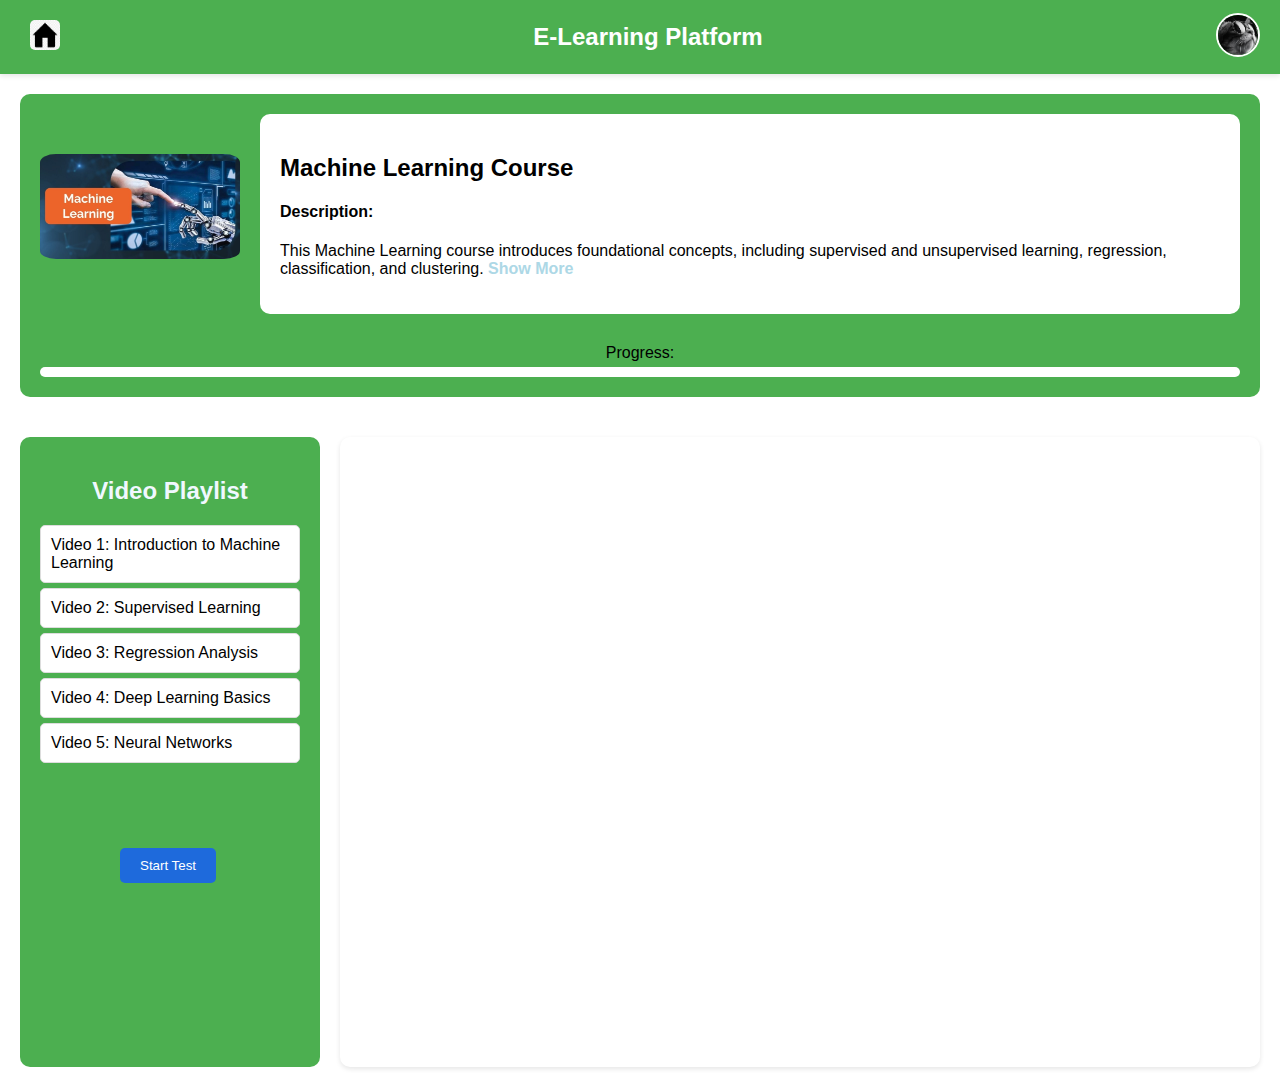
<file: ml-course.html>
<!DOCTYPE html>
<html lang="en">
<head>
    <meta charset="UTF-8">
    <meta name="viewport" content="width=device-width, initial-scale=1.0">
    <title>Machine Learning Course</title>
    <link rel="stylesheet" href="course-style.css"> 
</head>
<body>
    <!-- Navbar -->
    <div class="navbar">
        <div onclick="window.location.href='index.html'">
            <img class="home-icon" src="./Pictures/home.png" alt="Home Icon">
        </div>
        <h1>E-Learning Platform</h1>
        <div class="profile" onclick="toggleDropdown()">
            <img src="./Pictures/profile.jpeg" alt="Profile Picture">
            <div class="dropdown" id="profileDropdown">
                <p>Name: Naga Karthik</p>
                <p>Email: karthik12@gmail.com</p>
            </div>
        </div>
    </div>

    <!-- Header -->
    <div class="header">
        <img src="./Pictures/MachineLearning.jpg" alt="Machine Learning">
        <div class="he-part">
            <h2>Machine Learning Course</h2>
            <h4>Description:</h4>
            <p id="description">
                This Machine Learning course introduces foundational concepts, including supervised and unsupervised learning, regression, classification, and clustering.
                <span id="extra-text" style="display: none;">
                    Advanced topics such as deep learning, neural networks, and natural language processing (NLP) will also be covered. By the end of this course, you'll have hands-on experience with ML libraries like TensorFlow and Scikit-learn.
                </span>
                <span class="toggle-text" onclick="toggleText()">Show More</span>
            </p>
        </div>
        <div class="progress-container">
            <span>Progress:</span>
            <div class="progress-bar">
                <span id="progressBar"></span>
            </div>
        </div>
    </div>

    <!-- Main Content -->
    <div class="main-content">
        <!-- Sidebar -->
        <div class="sidebar">
            <h2>Video Playlist</h2>
            <div class="video-item" onclick="loadVideo('https://www.youtube.com/embed/GwIo3gDZCVQ', 1)">
                Video 1: Introduction to Machine Learning <span id="status1"></span>
            </div>
            <div class="video-item" onclick="loadVideo('https://www.youtube.com/embed/7eh4d6sabA0', 2)">
                Video 2: Supervised Learning <span id="status2"></span>
            </div>
            <div class="video-item" onclick="loadVideo('https://www.youtube.com/embed/vPde9bYrr80?si=3E2IA4ty8GH-P3p5', 3)">
                Video 3: Regression Analysis <span id="status3"></span>
            </div>
            <div class="video-item" onclick="loadVideo('https://www.youtube.com/embed/tpCFfeUEGs8', 4)">
                Video 4: Deep Learning Basics <span id="status4"></span>
            </div>
            <div class="video-item" onclick="loadVideo('https://www.youtube.com/embed/aircAruvnKk', 5)">
                Video 5: Neural Networks <span id="status5"></span>
            </div>
            <button onclick="window.open('ml-test.html', '_blank')">Start Test</button>
        </div>

        <!-- Video Player -->
        <div class="content">
            <iframe id="videoPlayer" src="https://www.youtube.com/embed/GwIo3gDZCVQ" allowfullscreen></iframe>
        </div>
    </div>

    <script src="course-script.js"></script>
</body>
</html>
</file>
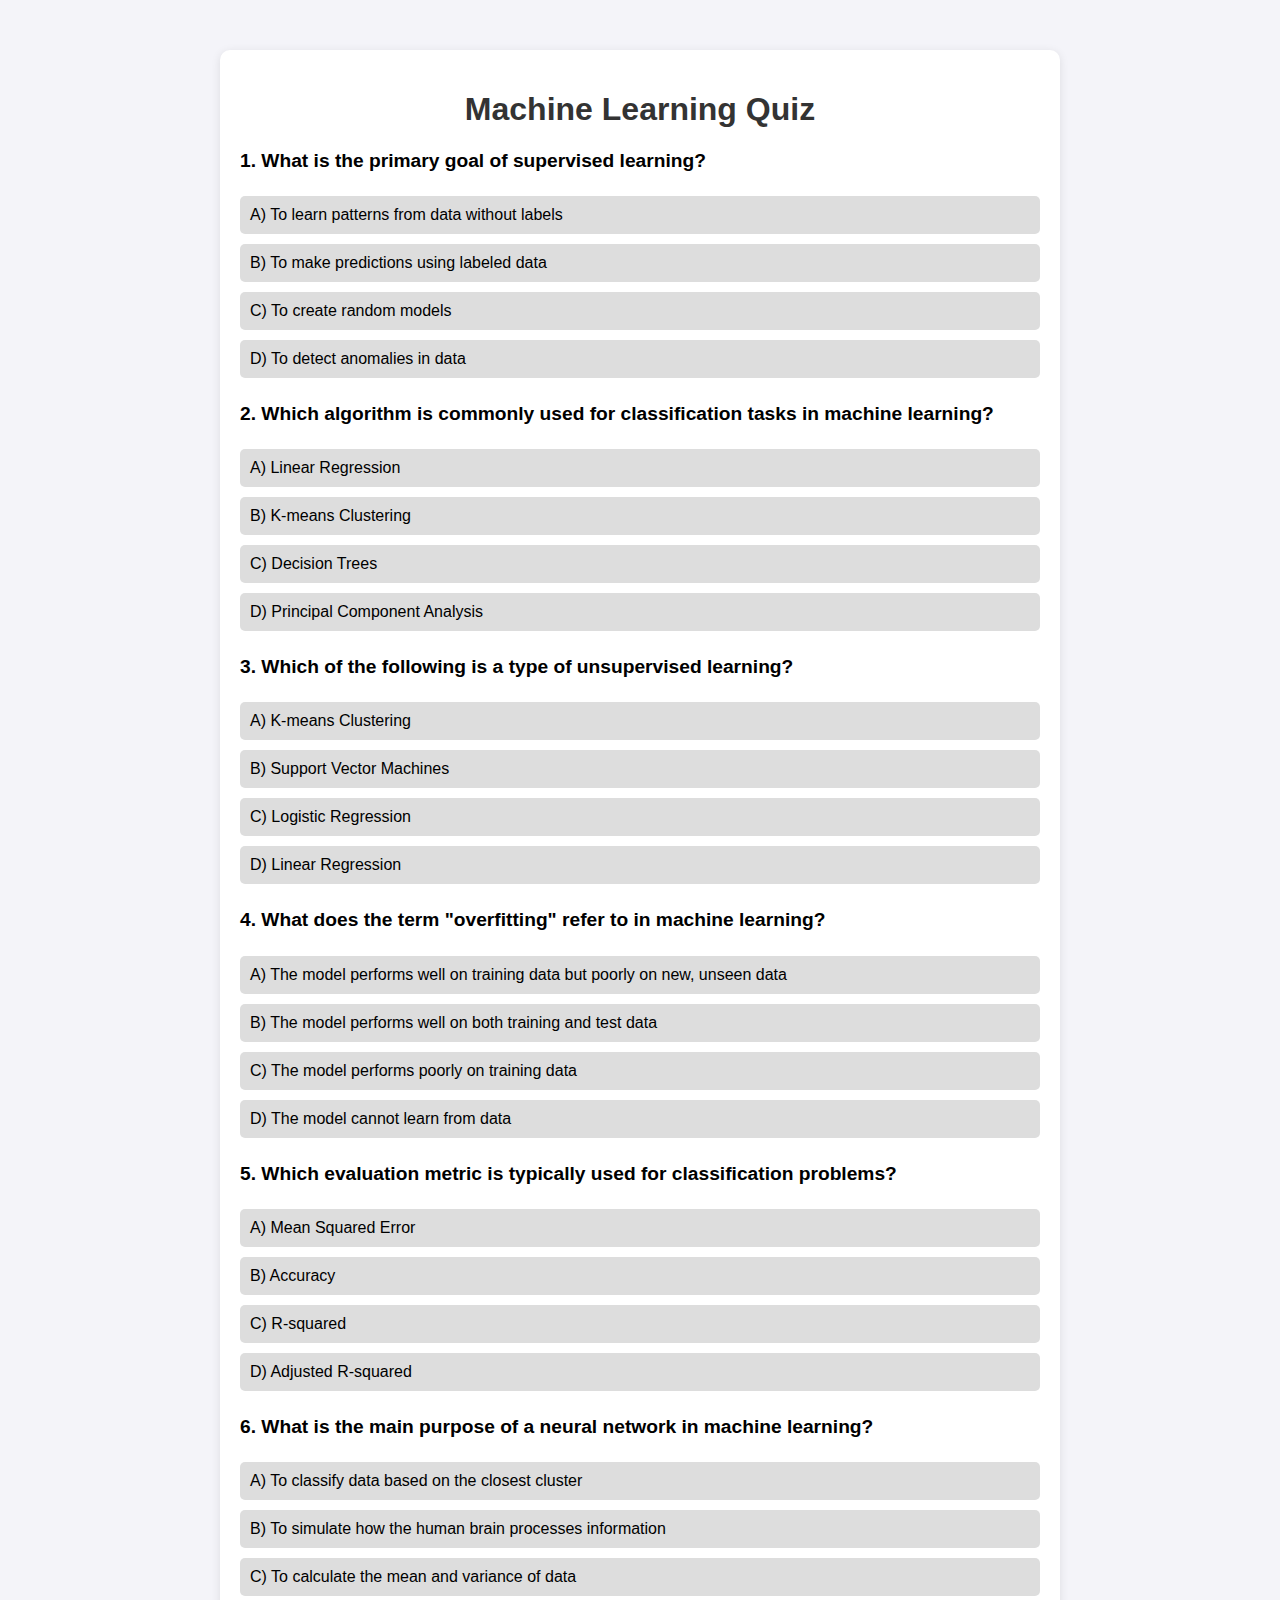
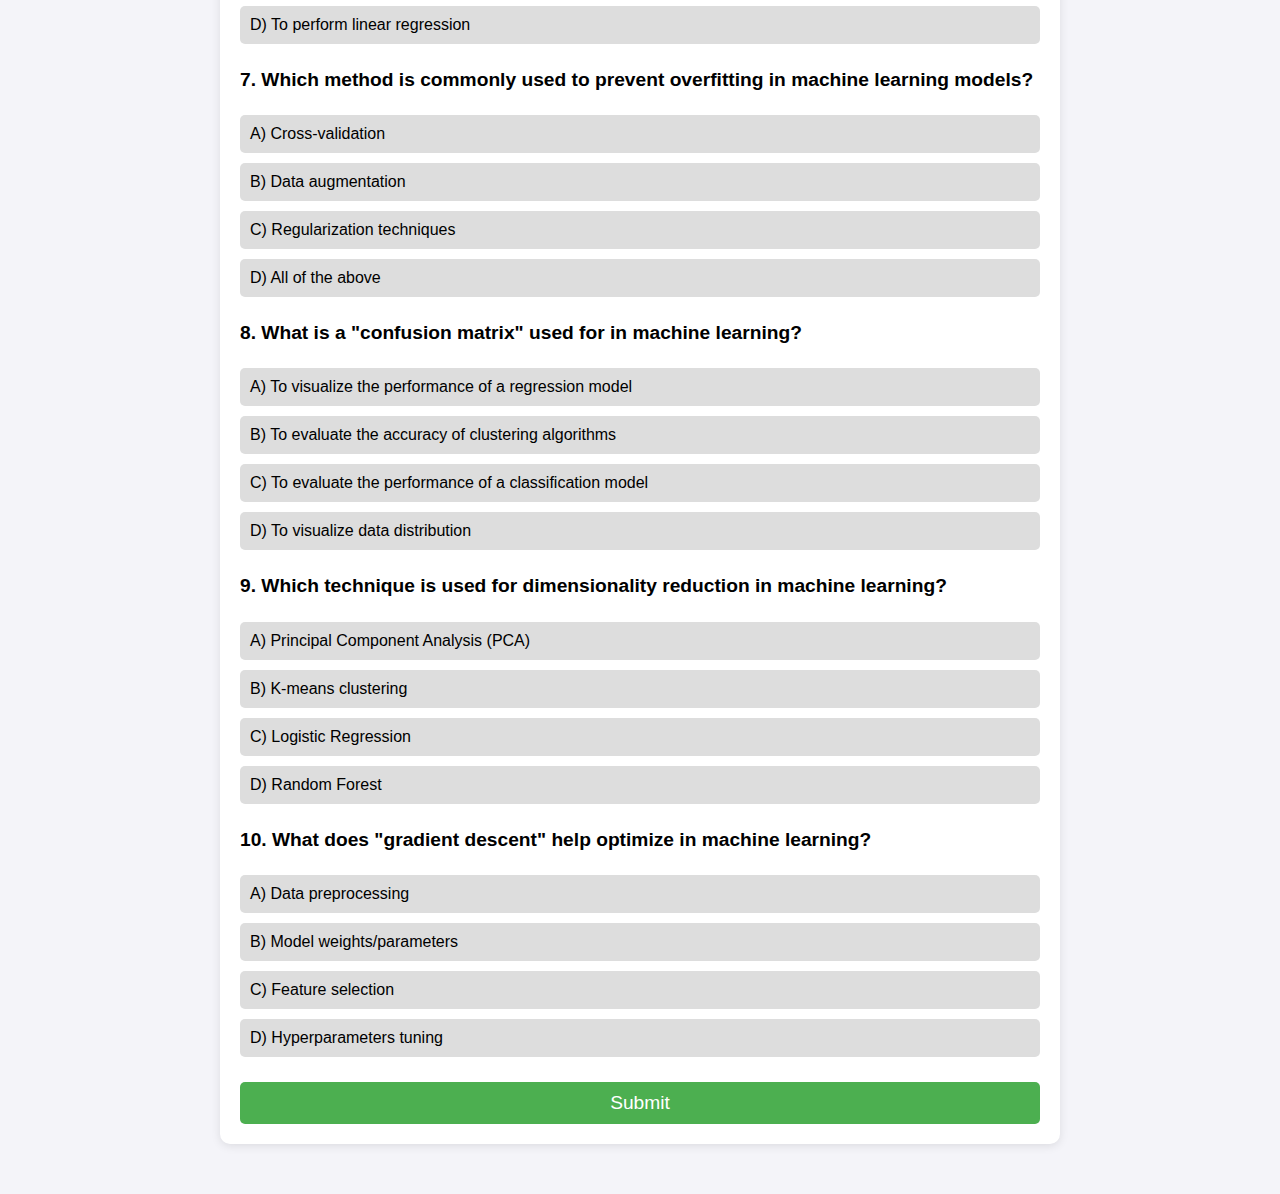
<file: ml-test.html>
<!DOCTYPE html>
<html lang="en">
<head>
    <meta charset="UTF-8">
    <meta name="viewport" content="width=device-width, initial-scale=1.0">
    <title>Machine Learning Quiz</title>
    <style>
        body {
            font-family: Arial, sans-serif;
            margin: 0;
            padding: 0;
            background-color: #f4f4f9;
        }

        .container {
            max-width: 800px;
            margin: 50px auto;
            background-color: white;
            padding: 20px;
            border-radius: 10px;
            box-shadow: 0 2px 10px rgba(0, 0, 0, 0.1);
        }

        h1 {
            text-align: center;
            color: #333;
        }

        .question {
            margin-bottom: 20px;
        }

        .question p {
            font-size: 1.2rem;
            font-weight: bold;
        }

        .options {
            margin: 10px 0;
        }

        .option {
            background-color: #ddd;
            border: none;
            padding: 10px;
            margin: 5px 0;
            width: 100%;
            cursor: pointer;
            border-radius: 5px;
            text-align: left;
            font-size: 1rem;
        }

        .option:hover {
            background-color: #ccc;
        }

        .option.selected {
            background-color: #4CAF50;
            color: white;
        }

        .option.correct {
            background-color: #28a745;
            color: white;
        }

        .option.incorrect {
            background-color: #dc3545;
            color: white;
        }

        .btn-submit {
            width: 100%;
            padding: 10px;
            font-size: 1.2rem;
            background-color: #4CAF50;
            color: white;
            border: none;
            border-radius: 5px;
            cursor: pointer;
        }

        .btn-submit:hover {
            background-color: #45a049;
        }

        .result {
            display: none;
            text-align: center;
            margin-top: 30px;
            font-size: 1.5rem;
        }

        .error {
            color: red;
            font-size: 1.2rem;
            text-align: center;
            display: none;
        }
    </style>
</head>
<body>

    <div class="container">
        <h1>Machine Learning Quiz</h1>
        <form id="quizForm">
            
            <!-- Question 1 -->
            <div class="question">
                <p>1. What is the primary goal of supervised learning?</p>
                <div class="options">
                    <button type="button" class="option" data-answer="A">A) To learn patterns from data without labels</button>
                    <button type="button" class="option" data-answer="B">B) To make predictions using labeled data</button>
                    <button type="button" class="option" data-answer="C">C) To create random models</button>
                    <button type="button" class="option" data-answer="D">D) To detect anomalies in data</button>
                </div>
            </div>

            <!-- Question 2 -->
            <div class="question">
                <p>2. Which algorithm is commonly used for classification tasks in machine learning?</p>
                <div class="options">
                    <button type="button" class="option" data-answer="A">A) Linear Regression</button>
                    <button type="button" class="option" data-answer="B">B) K-means Clustering</button>
                    <button type="button" class="option" data-answer="C">C) Decision Trees</button>
                    <button type="button" class="option" data-answer="D">D) Principal Component Analysis</button>
                </div>
            </div>

            <!-- Question 3 -->
            <div class="question">
                <p>3. Which of the following is a type of unsupervised learning?</p>
                <div class="options">
                    <button type="button" class="option" data-answer="A">A) K-means Clustering</button>
                    <button type="button" class="option" data-answer="B">B) Support Vector Machines</button>
                    <button type="button" class="option" data-answer="C">C) Logistic Regression</button>
                    <button type="button" class="option" data-answer="D">D) Linear Regression</button>
                </div>
            </div>

            <!-- Question 4 -->
            <div class="question">
                <p>4. What does the term "overfitting" refer to in machine learning?</p>
                <div class="options">
                    <button type="button" class="option" data-answer="A">A) The model performs well on training data but poorly on new, unseen data</button>
                    <button type="button" class="option" data-answer="B">B) The model performs well on both training and test data</button>
                    <button type="button" class="option" data-answer="C">C) The model performs poorly on training data</button>
                    <button type="button" class="option" data-answer="D">D) The model cannot learn from data</button>
                </div>
            </div>

            <!-- Question 5 -->
            <div class="question">
                <p>5. Which evaluation metric is typically used for classification problems?</p>
                <div class="options">
                    <button type="button" class="option" data-answer="A">A) Mean Squared Error</button>
                    <button type="button" class="option" data-answer="B">B) Accuracy</button>
                    <button type="button" class="option" data-answer="C">C) R-squared</button>
                    <button type="button" class="option" data-answer="D">D) Adjusted R-squared</button>
                </div>
            </div>

            <!-- Question 6 -->
            <div class="question">
                <p>6. What is the main purpose of a neural network in machine learning?</p>
                <div class="options">
                    <button type="button" class="option" data-answer="A">A) To classify data based on the closest cluster</button>
                    <button type="button" class="option" data-answer="B">B) To simulate how the human brain processes information</button>
                    <button type="button" class="option" data-answer="C">C) To calculate the mean and variance of data</button>
                    <button type="button" class="option" data-answer="D">D) To perform linear regression</button>
                </div>
            </div>

            <!-- Question 7 -->
            <div class="question">
                <p>7. Which method is commonly used to prevent overfitting in machine learning models?</p>
                <div class="options">
                    <button type="button" class="option" data-answer="A">A) Cross-validation</button>
                    <button type="button" class="option" data-answer="B">B) Data augmentation</button>
                    <button type="button" class="option" data-answer="C">C) Regularization techniques</button>
                    <button type="button" class="option" data-answer="D">D) All of the above</button>
                </div>
            </div>

            <!-- Question 8 -->
            <div class="question">
                <p>8. What is a "confusion matrix" used for in machine learning?</p>
                <div class="options">
                    <button type="button" class="option" data-answer="A">A) To visualize the performance of a regression model</button>
                    <button type="button" class="option" data-answer="B">B) To evaluate the accuracy of clustering algorithms</button>
                    <button type="button" class="option" data-answer="C">C) To evaluate the performance of a classification model</button>
                    <button type="button" class="option" data-answer="D">D) To visualize data distribution</button>
                </div>
            </div>

            <!-- Question 9 -->
            <div class="question">
                <p>9. Which technique is used for dimensionality reduction in machine learning?</p>
                <div class="options">
                    <button type="button" class="option" data-answer="A">A) Principal Component Analysis (PCA)</button>
                    <button type="button" class="option" data-answer="B">B) K-means clustering</button>
                    <button type="button" class="option" data-answer="C">C) Logistic Regression</button>
                    <button type="button" class="option" data-answer="D">D) Random Forest</button>
                </div>
            </div>

            <!-- Question 10 -->
            <div class="question">
                <p>10. What does "gradient descent" help optimize in machine learning?</p>
                <div class="options">
                    <button type="button" class="option" data-answer="A">A) Data preprocessing</button>
                    <button type="button" class="option" data-answer="B">B) Model weights/parameters</button>
                    <button type="button" class="option" data-answer="C">C) Feature selection</button>
                    <button type="button" class="option" data-answer="D">D) Hyperparameters tuning</button>
                </div>
            </div>

            <div class="error" id="error-message">Please answer all the questions before submitting!</div>
            
            <button type="button" class="btn-submit" id="submit-btn">Submit</button>
        </form>

        <div class="result" id="result-message"></div>
    </div>

    <script>
        const options = document.querySelectorAll('.option');
        const submitBtn = document.getElementById('submit-btn');
        const errorMessage = document.getElementById('error-message');
        const resultMessage = document.getElementById('result-message');
        const quizForm = document.getElementById('quizForm');
        
        let userAnswers = {};

        options.forEach(option => {
            option.addEventListener('click', function() {
                this.parentElement.querySelectorAll('.option').forEach(opt => {
                    opt.classList.remove('selected');
                });
                this.classList.add('selected');
                const questionIndex = Array.from(this.closest('.question').parentElement.children).indexOf(this.closest('.question')) + 1;
                userAnswers[questionIndex] = this.getAttribute('data-answer');
            });
        });

        submitBtn.addEventListener('click', function() {
            if (Object.keys(userAnswers).length !== 10) {
                errorMessage.style.display = 'block';
                resultMessage.style.display = 'none';
            } else {
                errorMessage.style.display = 'none';
                resultMessage.style.display = 'block';

                let score = 0;
                const correctAnswers = {
                    1: 'B', // Question 1
                    2: 'C', // Question 2
                    3: 'A', // Question 3
                    4: 'A', // Question 4
                    5: 'B', // Question 5
                    6: 'B', // Question 6
                    7: 'D', // Question 7
                    8: 'C', // Question 8
                    9: 'A', // Question 9
                    10: 'B' // Question 10
                };

                Object.keys(userAnswers).forEach(questionIndex => {
                    if (userAnswers[questionIndex] === correctAnswers[questionIndex]) {
                        score++;
                    }
                });

                resultMessage.textContent = `You scored ${score} out of 10!`;
            }
        });
    </script>
</body>
</html>
</file>
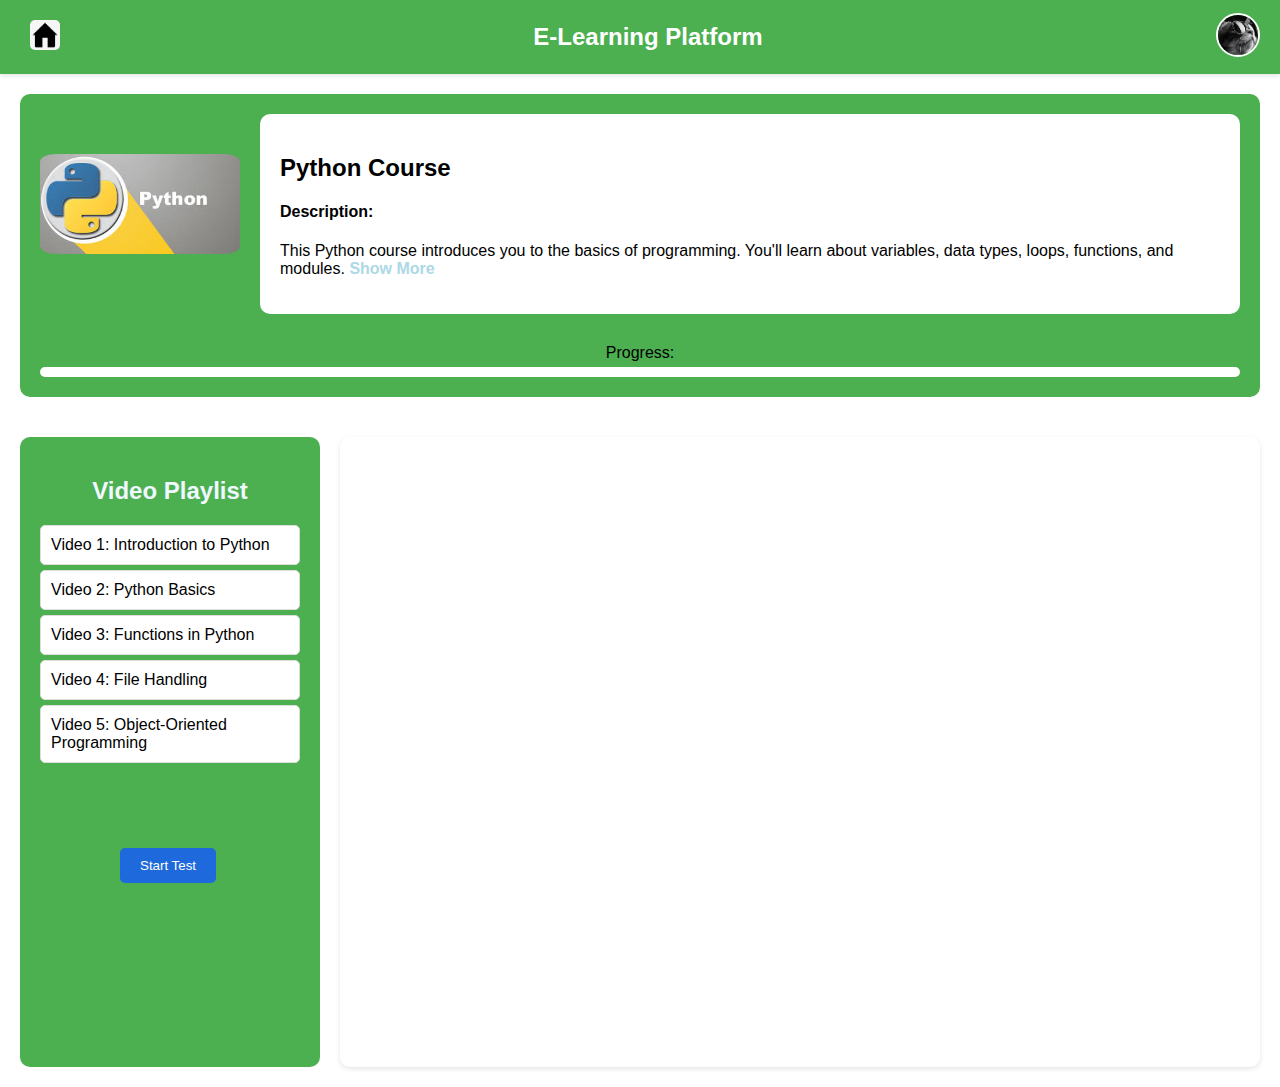
<file: python-course.html>
<!DOCTYPE html>
<html lang="en">
<head>
    <meta charset="UTF-8">
    <meta name="viewport" content="width=device-width, initial-scale=1.0">
    <title>Python Course</title>
    <link rel="stylesheet" href="course-style.css">
</head>
<body>
    <!-- Navbar -->
    <div class="navbar">
        <div onclick="window.location.href='index.html'">
            <img class="home-icon" src="./Pictures/home.png" alt="Home Icon">
        </div>
        <h1>E-Learning Platform</h1>
        <div class="profile" onclick="toggleDropdown()">
            <img src="./Pictures/profile.jpeg" alt="Profile Picture">
            <div class="dropdown" id="profileDropdown">
                <p>Name: Naga Karthik</p>
                <p>Email: karthik12@gmail.com</p>
            </div>
        </div>
    </div>

    <!-- Header -->
    <div class="header">
        <img src="./Pictures/python.jpeg" alt="Python">
        <div class="he-part">
            <h2>Python Course</h2>
            <h4>Description:</h4>
            <p id="description">
                This Python course introduces you to the basics of programming. You'll learn about variables, data types, loops, functions, and modules. 
                <span id="extra-text" style="display: none;">
                    The course also covers advanced topics like file handling, object-oriented programming, exception handling, and working with libraries like NumPy and Pandas. By the end, you'll be ready to create Python scripts and small projects.
                </span>
                <span class="toggle-text" onclick="toggleText()">Show More</span>
            </p>
        </div>
        <div class="progress-container">
            <span>Progress:</span>
            <div class="progress-bar">
                <span id="progressBar"></span>
            </div>
        </div>
    </div>

    <!-- Main Content -->
    <div class="main-content">
        <!-- Sidebar -->
        <div class="sidebar">
            <h2>Video Playlist</h2>
            <div class="video-item" onclick="loadVideo('https://www.youtube.com/embed/DInMru2Eq6E?si=Ws_2PR_PAfY-qTAd', 1)">
                Video 1: Introduction to Python <span id="status1"></span>
            </div>
            <div class="video-item" onclick="loadVideo('https://www.youtube.com/embed/woVJ4N5nl_s?si=TVtItBwLMJSkjv-R', 2)">
                Video 2: Python Basics <span id="status2"></span>
            </div>
            <div class="video-item" onclick="loadVideo('https://www.youtube.com/embed/BVfCWuca9nw?si=YUN_swLEx7sZwls0', 3)">
                Video 3: Functions in Python <span id="status3"></span>
            </div>
            <div class="video-item" onclick="loadVideo('https://www.youtube.com/embed/aequTxAvQq4?si=HPaeyYr7IGV9s7Sb', 4)">
                Video 4: File Handling <span id="status4"></span>
            </div>
            <div class="video-item" onclick="loadVideo('https://www.youtube.com/embed/qiSCMNBIP2g?si=-d-ZAVv6U0XxGfUl', 5)">
                Video 5: Object-Oriented Programming <span id="status5"></span>
            </div>
            <button onclick="window.open('python-test.html', '_blank')">Start Test</button>
        </div>

        <!-- Video Player -->
        <div class="content">
            <iframe id="videoPlayer" src="https://www.youtube.com/embed/DInMru2Eq6E?si=Ws_2PR_PAfY-qTAd" allowfullscreen></iframe>
        </div>
    </div>

    <script src="course-script.js"></script>
</body>
</html>
</file>
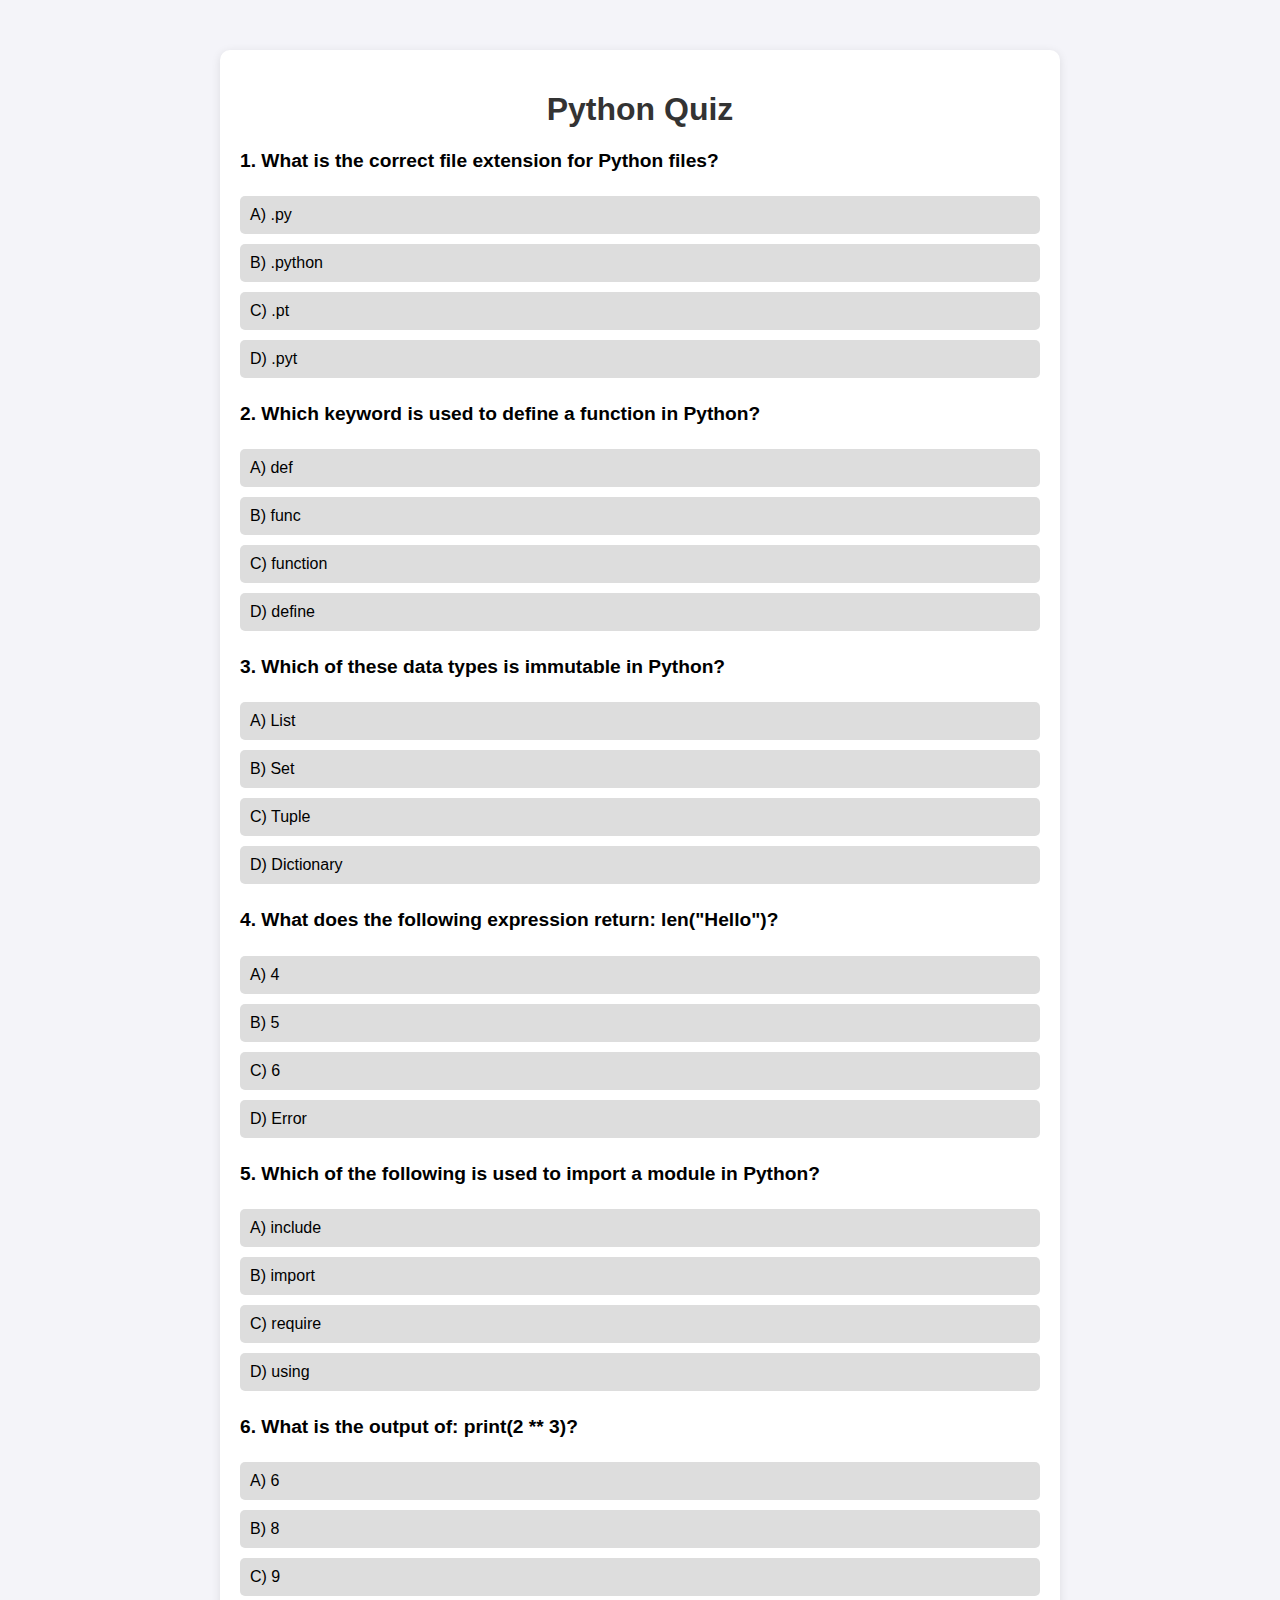
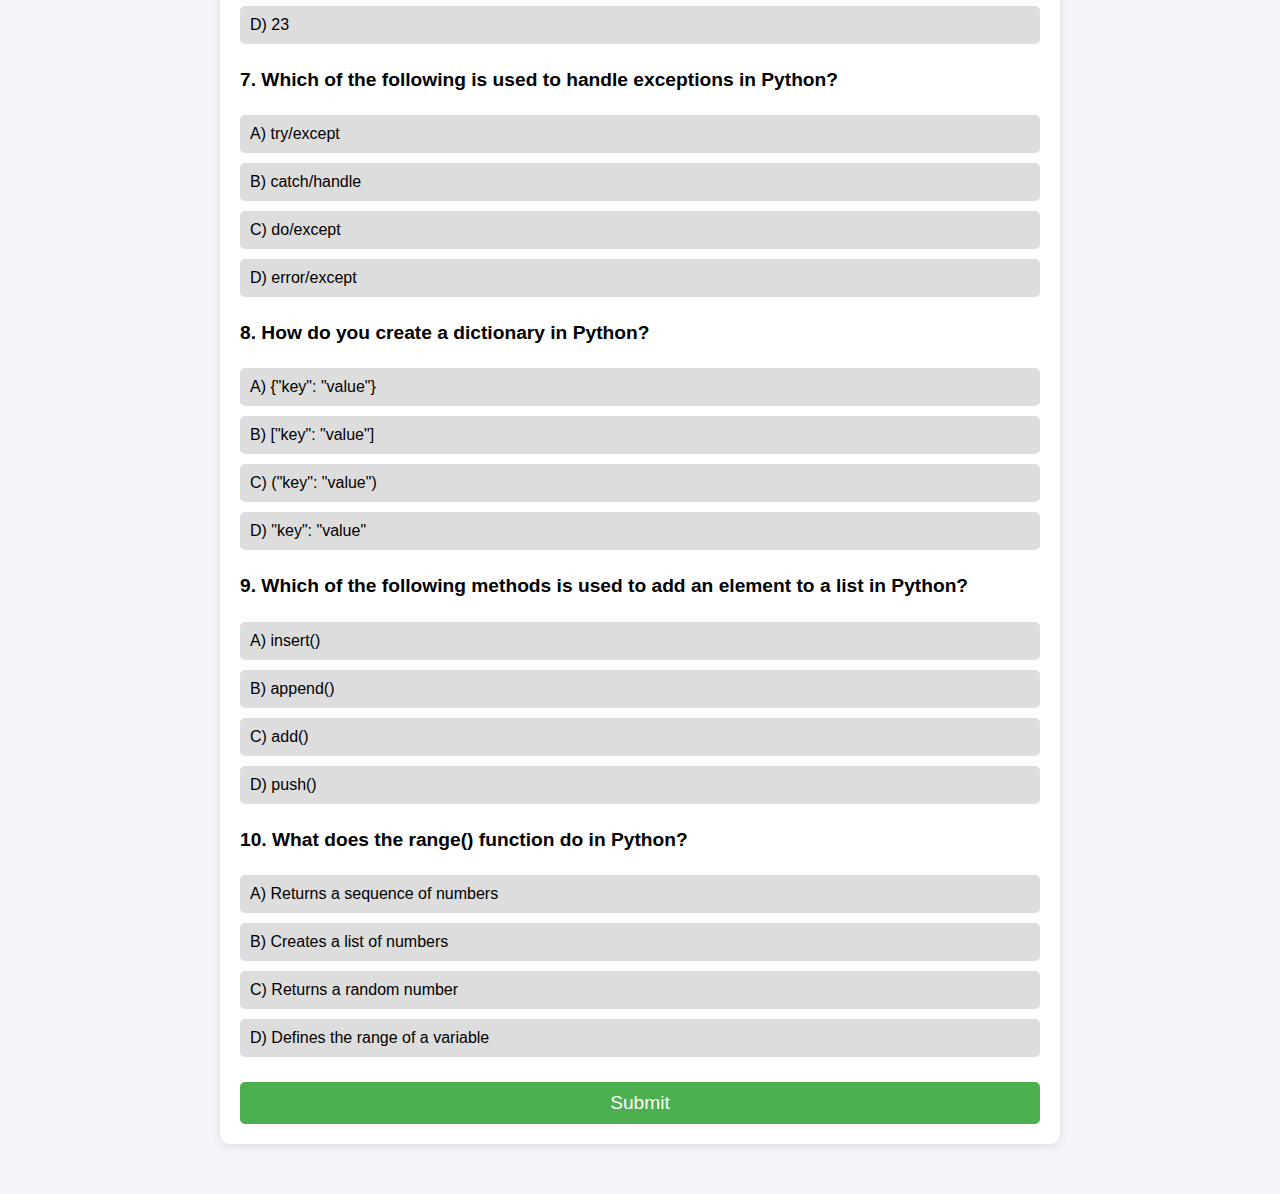
<file: python-test.html>
<!DOCTYPE html>
<html lang="en">
<head>
    <meta charset="UTF-8">
    <meta name="viewport" content="width=device-width, initial-scale=1.0">
    <title>Python Quiz</title>
    <style>
        body {
            font-family: Arial, sans-serif;
            margin: 0;
            padding: 0;
            background-color: #f4f4f9;
        }

        .container {
            max-width: 800px;
            margin: 50px auto;
            background-color: white;
            padding: 20px;
            border-radius: 10px;
            box-shadow: 0 2px 10px rgba(0, 0, 0, 0.1);
        }

        h1 {
            text-align: center;
            color: #333;
        }

        .question {
            margin-bottom: 20px;
        }

        .question p {
            font-size: 1.2rem;
            font-weight: bold;
        }

        .options {
            margin: 10px 0;
        }

        .option {
            background-color: #ddd;
            border: none;
            padding: 10px;
            margin: 5px 0;
            width: 100%;
            cursor: pointer;
            border-radius: 5px;
            text-align: left;
            font-size: 1rem;
        }

        .option:hover {
            background-color: #ccc;
        }

        .option.selected {
            background-color: #4CAF50;
            color: white;
        }

        .option.correct {
            background-color: #28a745;
            color: white;
        }

        .option.incorrect {
            background-color: #dc3545;
            color: white;
        }

        .btn-submit {
            width: 100%;
            padding: 10px;
            font-size: 1.2rem;
            background-color: #4CAF50;
            color: white;
            border: none;
            border-radius: 5px;
            cursor: pointer;
        }

        .btn-submit:hover {
            background-color: #45a049;
        }

        .result {
            display: none;
            text-align: center;
            margin-top: 30px;
            font-size: 1.5rem;
        }

        .error {
            color: red;
            font-size: 1.2rem;
            text-align: center;
            display: none;
        }
    </style>
</head>
<body>

    <div class="container">
        <h1>Python Quiz</h1>
        <form id="quizForm">
            
            <!-- Question 1 -->
            <div class="question">
                <p>1. What is the correct file extension for Python files?</p>
                <div class="options">
                    <button type="button" class="option" data-answer="A">A) .py</button>
                    <button type="button" class="option" data-answer="B">B) .python</button>
                    <button type="button" class="option" data-answer="C">C) .pt</button>
                    <button type="button" class="option" data-answer="D">D) .pyt</button>
                </div>
            </div>

            <!-- Question 2 -->
            <div class="question">
                <p>2. Which keyword is used to define a function in Python?</p>
                <div class="options">
                    <button type="button" class="option" data-answer="A">A) def</button>
                    <button type="button" class="option" data-answer="B">B) func</button>
                    <button type="button" class="option" data-answer="C">C) function</button>
                    <button type="button" class="option" data-answer="D">D) define</button>
                </div>
            </div>

            <!-- Question 3 -->
            <div class="question">
                <p>3. Which of these data types is immutable in Python?</p>
                <div class="options">
                    <button type="button" class="option" data-answer="A">A) List</button>
                    <button type="button" class="option" data-answer="B">B) Set</button>
                    <button type="button" class="option" data-answer="C">C) Tuple</button>
                    <button type="button" class="option" data-answer="D">D) Dictionary</button>
                </div>
            </div>

            <!-- Question 4 -->
            <div class="question">
                <p>4. What does the following expression return: len("Hello")?</p>
                <div class="options">
                    <button type="button" class="option" data-answer="A">A) 4</button>
                    <button type="button" class="option" data-answer="B">B) 5</button>
                    <button type="button" class="option" data-answer="C">C) 6</button>
                    <button type="button" class="option" data-answer="D">D) Error</button>
                </div>
            </div>

            <!-- Question 5 -->
            <div class="question">
                <p>5. Which of the following is used to import a module in Python?</p>
                <div class="options">
                    <button type="button" class="option" data-answer="A">A) include</button>
                    <button type="button" class="option" data-answer="B">B) import</button>
                    <button type="button" class="option" data-answer="C">C) require</button>
                    <button type="button" class="option" data-answer="D">D) using</button>
                </div>
            </div>

            <!-- Question 6 -->
            <div class="question">
                <p>6. What is the output of: print(2 ** 3)?</p>
                <div class="options">
                    <button type="button" class="option" data-answer="A">A) 6</button>
                    <button type="button" class="option" data-answer="B">B) 8</button>
                    <button type="button" class="option" data-answer="C">C) 9</button>
                    <button type="button" class="option" data-answer="D">D) 23</button>
                </div>
            </div>

            <!-- Question 7 -->
            <div class="question">
                <p>7. Which of the following is used to handle exceptions in Python?</p>
                <div class="options">
                    <button type="button" class="option" data-answer="A">A) try/except</button>
                    <button type="button" class="option" data-answer="B">B) catch/handle</button>
                    <button type="button" class="option" data-answer="C">C) do/except</button>
                    <button type="button" class="option" data-answer="D">D) error/except</button>
                </div>
            </div>

            <!-- Question 8 -->
            <div class="question">
                <p>8. How do you create a dictionary in Python?</p>
                <div class="options">
                    <button type="button" class="option" data-answer="A">A) {"key": "value"}</button>
                    <button type="button" class="option" data-answer="B">B) ["key": "value"]</button>
                    <button type="button" class="option" data-answer="C">C) ("key": "value")</button>
                    <button type="button" class="option" data-answer="D">D) "key": "value"</button>
                </div>
            </div>

            <!-- Question 9 -->
            <div class="question">
                <p>9. Which of the following methods is used to add an element to a list in Python?</p>
                <div class="options">
                    <button type="button" class="option" data-answer="A">A) insert()</button>
                    <button type="button" class="option" data-answer="B">B) append()</button>
                    <button type="button" class="option" data-answer="C">C) add()</button>
                    <button type="button" class="option" data-answer="D">D) push()</button>
                </div>
            </div>

            <!-- Question 10 -->
            <div class="question">
                <p>10. What does the range() function do in Python?</p>
                <div class="options">
                    <button type="button" class="option" data-answer="A">A) Returns a sequence of numbers</button>
                    <button type="button" class="option" data-answer="B">B) Creates a list of numbers</button>
                    <button type="button" class="option" data-answer="C">C) Returns a random number</button>
                    <button type="button" class="option" data-answer="D">D) Defines the range of a variable</button>
                </div>
            </div>

            <div class="error" id="error-message">Please answer all the questions before submitting!</div>
            
            <button type="button" class="btn-submit" id="submit-btn">Submit</button>
        </form>

        <div class="result" id="result-message"></div>
    </div>

    <script>
        const options = document.querySelectorAll('.option');
        const submitBtn = document.getElementById('submit-btn');
        const errorMessage = document.getElementById('error-message');
        const resultMessage = document.getElementById('result-message');
        const quizForm = document.getElementById('quizForm');
        
        let userAnswers = {};

        options.forEach(option => {
            option.addEventListener('click', function() {
                // Remove selected class from other options
                this.parentElement.querySelectorAll('.option').forEach(opt => {
                    opt.classList.remove('selected');
                });
                
                // Add selected class to clicked option
                this.classList.add('selected');
                const questionIndex = Array.from(this.closest('.question').parentElement.children).indexOf(this.closest('.question')) + 1;
                userAnswers[questionIndex] = this.getAttribute('data-answer');
            });
        });

        submitBtn.addEventListener('click', function() {
            if (Object.keys(userAnswers).length !== 10) {
                errorMessage.style.display = 'block';
                resultMessage.style.display = 'none';
            } else {
                errorMessage.style.display = 'none';
                resultMessage.style.display = 'block';

                let score = 0;
                const correctAnswers = {
                    1: 'A', // Question 1
                    2: 'A', // Question 2
                    3: 'C', // Question 3
                    4: 'B', // Question 4
                    5: 'B', // Question 5
                    6: 'B', // Question 6
                    7: 'A', // Question 7
                    8: 'A', // Question 8
                    9: 'B', // Question 9
                    10: 'A' // Question 10
                };

                Object.keys(userAnswers).forEach(questionIndex => {
                    if (userAnswers[questionIndex] === correctAnswers[questionIndex]) {
                        score++;
                    }
                });

                resultMessage.textContent = `You scored ${score} out of 10!`;
            }
        });
    </script>
</body>
</html>
</file>
<file: course-style.css>
body {
    font-family: Arial, sans-serif;
    margin: 0;
    padding: 0;
    display: flex;
    flex-direction: column;
    color: aliceblue;
    transition: all 0.3s ease;
}

/* Navbar Styling */
.navbar {
    display: flex;
    justify-content: space-between;
    align-items: center;
    background-color: #4CAF50;
    padding: 10px 20px;
    color: white;
    box-shadow: 0 2px 5px rgba(0, 0, 0, 0.1);
}

.navbar h1 {
    margin: 0;
    font-size: 1.5rem;
}

.home-icon {
    width: 30px;
    height: 30px;
    cursor: pointer;
    margin-right: 10px;
    border-radius: 30%;
    padding: 10px 10px;
}

.profile img {
    width: 40px;
    height: 40px;
    border-radius: 50%;
    border: 2px solid white;
}

.dropdown {
    position: absolute;
    top: 50px;
    right: 0;
    background-color: white;
    box-shadow: 0 2px 5px rgba(0, 0, 0, 0.2);
    border-radius: 8px;
    display: none;
    z-index: 10;
    width: 200px;
    color: black;
}

.dropdown.active {
    display: block;
}

.dropdown p {
    margin: 10px;
    padding: 5px 10px;
    border-bottom: 1px solid #f0f0f0;
}

.dropdown p:last-child {
    border-bottom: none;
}

/* Header Styling */
.header {
    display: flex;
    flex-wrap: wrap;
    padding: 20px;
    gap: 20px;
    background-color: #4CAF50;
    color: black;
    margin: 20px;
    border-radius: 10px;
    align-items: flex-start; /* Aligns items at the top */
}

.header img {
    margin-top: 40px;
    width: 100%;
    max-width: 200px;
    border-radius: 8%;
    position: static; /* Keeps image in its original place */
}

.header .progress-container {
    width: 100%;
    margin-top: 10px;
}

.progress-container {
    display: flex;
    align-items: center;
    flex-direction: column;
}

.progress-bar {
    width: 100%;
    height: 10px;
    background-color: white; /* Blue background */
    border-radius: 5px;
    margin-top: 5px;
}

.progress-bar span {
    display: block;
    height: 100%;
    background-color: rgb(30, 106, 220);
    width: 0%; /* Starts at 0% */
    border-radius: 5px;
}

.he-part {
    flex: 1;
    padding: 20px;
    background-color: white;
    border-radius: 10px;
}

/* Main Content */
.main-content {
    display: flex;
    flex-wrap: wrap;
    gap: 20px;
    background-color: white;
    padding: 20px;
}

/* Sidebar */
.sidebar {
    flex: 1 1 300px;
    max-width: 300px;
    background-color: #4CAF50;
    padding: 20px;
    box-sizing: border-box;
    color: aliceblue;
    overflow-y: auto;
    border-radius: 10px;
}
.sidebar button{
    background-color: rgb(30, 106, 220);
    color: white;
    border: none;
    padding: 10px 20px;
    border-radius: 5px;
    cursor: pointer;
    margin-top: 80px;
    margin-left: 80px;
}

.sidebar h2 {
    text-align: center;
    margin-bottom: 20px;
}

.video-item {
    cursor: pointer;
    margin: 5px 0;
    padding: 10px;
    border: 1px solid #ddd;
    border-radius: 5px;
    background-color: #fff;
    display: flex;
    justify-content: space-between;
    align-items: center;
    color: black;
}

.video-item:hover {
    background-color: #f0f0f0;
}

.completed-status {
    background-color: #d4edda;
    color: #155724;
    padding: 3px 6px;
    border-radius: 3px;
    font-size: 12px;
}

/* Video Player */
.content {
    flex: 3 1 600px;
    display: flex;
    justify-content: center;
}

iframe {
    width: 100%;
    max-width: 1000px;
    height: 70vh;
    border: none;
    border-radius: 10px;
    box-shadow: 0 2px 5px rgba(0, 0, 0, 0.1);
}
.toggle-text {
    cursor: pointer;
    color: lightblue;
    font-weight: bold;
}

/* Responsive Design */
@media (max-width: 768px) {
    .header {
        flex-direction: column;
        align-items: center;
        text-align: center;
    }

    .sidebar {
        max-width: 100%;
        flex: 1 1 100%;
        order: 2;
    }

    .content {
        flex: 1 1 100%;
        order: 1;
    }

    iframe {
        height: 40vh;
    }
}

@media (max-width: 480px) {
    .navbar h1 {
        font-size: 1.2rem;
    }

    .home-icon {
        width: 25px;
        height: 25px;
    }
    .sidebar button{
        margin-left: 100px;
        margin-top: 10px;
    }
    iframe {
        height: 30vh;
    }
}
</file>
